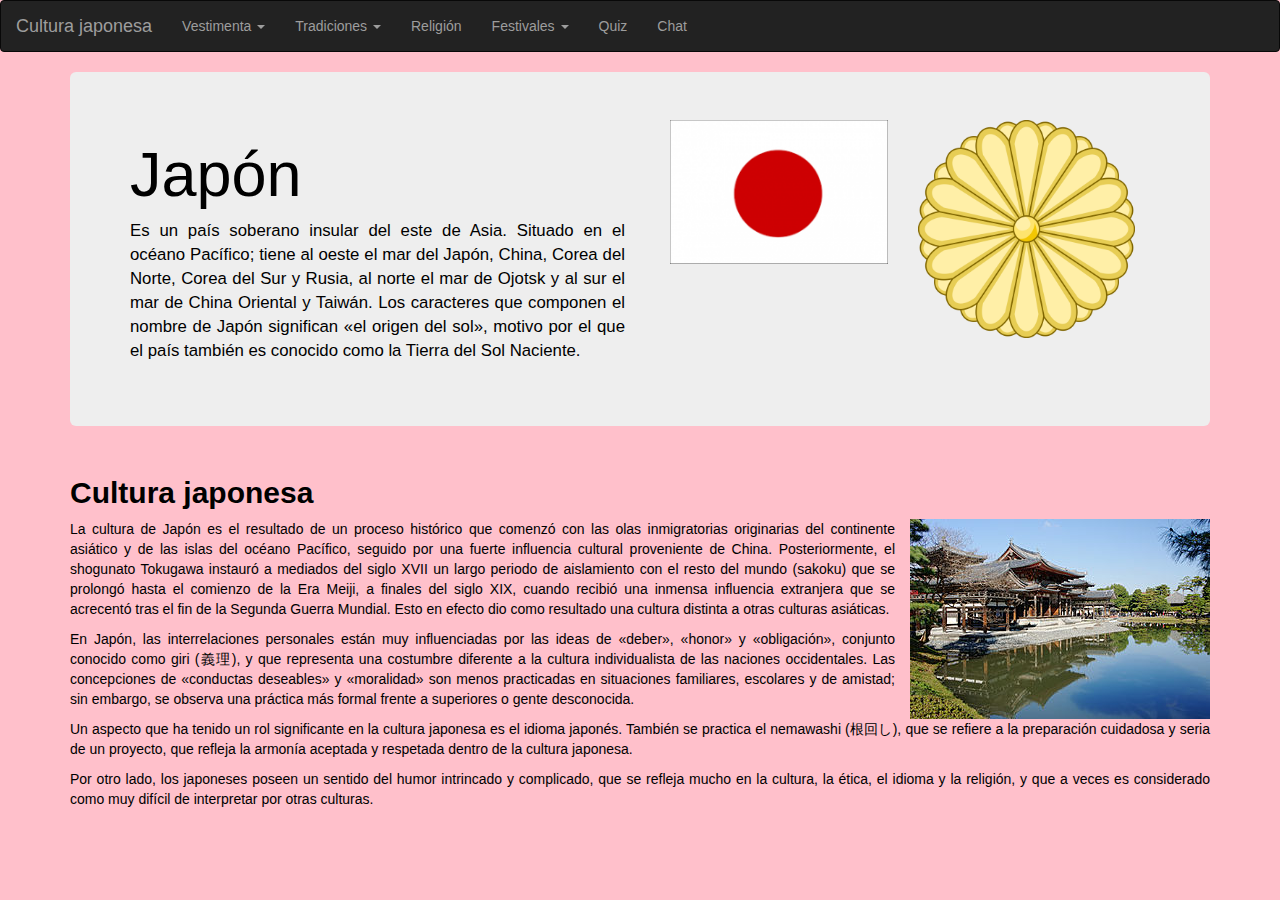
<file: index.html>
<!DOCTYPE html>
<html>
<head>
  <meta charset="utf-8">
  <meta name="viewport" content="width=device-width, initial-scale=1">
  <title>Cultura Japonesa</title>
  <link rel="icon" href="img/icono.png">
  <link rel="stylesheet" href="css/style1.css">
  <!-- Latest compiled and minified CSS -->
  <link rel="stylesheet" href="https://maxcdn.bootstrapcdn.com/bootstrap/3.3.7/css/bootstrap.min.css">

  <!-- jQuery library -->
  <script src="https://ajax.googleapis.com/ajax/libs/jquery/3.2.1/jquery.min.js"></script>

  <!-- Latest compiled JavaScript -->
  <script src="https://maxcdn.bootstrapcdn.com/bootstrap/3.3.7/js/bootstrap.min.js"></script>

</head>
<body id="cuerpo">
  <nav class="navbar navbar-inverse">
    <div class="container-fluid" id="color">
      <div class="navbar-header">
        <button type="button" class="navbar-toggle" data-toggle="collapse" data-target="#myNavbar">
          <span class="icon-bar"></span>
          <span class="icon-bar"></span>
          <span class="icon-bar"></span>
          <span class="icon-bar"></span>
          <span class="icon-bar"></span>
        </button>
        <a class="navbar-brand" href="index.html">Cultura japonesa</a>
      </div>
      <div class="collapse navbar-collapse" id="myNavbar">
        <ul class="nav navbar-nav" id="letras">
          <li class="dropdown">
            <a class="dropdown-toggle" data-toggle="dropdown" href="vestimentas.html">Vestimenta
              <span class="caret"></span>
            </a>
            <ul class="dropdown-menu">
              <li><a href="vestimentas.html#tradicional">Tradicional</a></li>
              <li><a href="vestimentas.html#moderna">Moderna</a></li>
              <li><a href="vestimentas.html#lolitas">"Lolitas"</a></li>
              <li><a href="vestimentas.html#cosplay">"Cosplay"</a></li>
            </ul>
          </li>
          <li class="dropdown">
            <a class="dropdown-toggle" data-toggle="dropdown" href="tradiciones.html">Tradiciones
              <span class="caret"></span>
            </a>
            <ul class="dropdown-menu">
              <li><a href="tradiciones.html#gastronomia">Gastronomía</a></li>
              <li><a href="tradiciones.html#arte">Arte</a></li>
              <li><a href="tradiciones.html#culturapopular">Cultura popular</a></li>
              <li><a href="tradiciones.html#deporte">Deporte</a></li>
              <li><a href="tradiciones.html#medios">Medios de comunicación</a></li>
            </ul>
          </li>
          <li><a href="religion.html">Religión</a></li>
          <li class="dropdown">
            <a class="dropdown-toggle" data-toggle="dropdown" href="festivales.html">Festivales
              <span class="caret"></span>
            </a>
            <ul class="dropdown-menu">
              <li><a href="festivales.html#seijin">"Seijin shiki"</a></li>
              <li><a href="festivales.html#hina">"Hinamatsuri"</a></li>
              <li><a href="festivales.html#hana">"Hanami"</a></li>
              <li><a href="festivales.html#tanabata">"Tanabata"</a></li>
              <li><a href="festivales.html#sichi">"Shichi-Go-San"</a></li>
              <li><a href="festivales.html#omino">"Ōmisoka"</a></li>
            </ul>
          </li>
          <li><a href="juego.html">Quiz</a></li>
          <li><a href="chat.html">Chat</a></li>
        </ul>
      </div>
    </div>
  </nav>
  <div class="container">
    <div class="jumbotron">
      <div class="row">
        <div class="col-sm-6">
          <h1>Japón</h1>
          <p id="texto">Es un país soberano insular del este de Asia. Situado en el océano Pacífico; tiene al oeste el mar del Japón, China, Corea del Norte, Corea del Sur y Rusia, al norte el mar de Ojotsk y al sur el mar de China Oriental y Taiwán. Los caracteres que componen el nombre de Japón significan «el origen del sol», motivo por el que el país también es conocido como la Tierra del Sol Naciente.</p>
        </div>
        <div class="col-sm-6 imagenes">
          <img class="img-responsive col-sm-3" src="img/Japon.png" alt="Japón" id="Japon"/>
          <img class="img-responsive col-sm-3" src="img/Sello.png" alt="Sello" id="Sello"/>
        </div>
      </div>
    </div>
  </div>
  <div class="container" id="Cultura">
    <h2 id="titulo">Cultura japonesa</h2>
    <img class="img-responsive" src="img/Jardin.jpg" alt="Jardin" id="Jardin" />
    <p>La cultura de Japón es el resultado de un proceso histórico que comenzó con las olas inmigratorias originarias del continente asiático y de las islas del océano Pacífico, seguido por una fuerte influencia cultural proveniente de China. Posteriormente, el shogunato Tokugawa instauró a mediados del siglo XVII un largo periodo de aislamiento con el resto del mundo (sakoku) que se prolongó hasta el comienzo de la Era Meiji, a finales del siglo XIX, cuando recibió una inmensa influencia extranjera que se acrecentó tras el fin de la Segunda Guerra Mundial. Esto en efecto dio como resultado una cultura distinta a otras culturas asiáticas.</p>
    <p>En Japón, las interrelaciones personales están muy influenciadas por las ideas de «deber», «honor» y «obligación», conjunto conocido como giri (義理), y que representa una costumbre diferente a la cultura individualista de las naciones occidentales. Las concepciones de «conductas deseables» y «moralidad» son menos practicadas en situaciones familiares, escolares y de amistad; sin embargo, se observa una práctica más formal frente a superiores o gente desconocida.</p>
    <p>Un aspecto que ha tenido un rol significante en la cultura japonesa es el idioma japonés. También se practica el nemawashi (根回し), que se refiere a la preparación cuidadosa y seria de un proyecto, que refleja la armonía aceptada y respetada dentro de la cultura japonesa.</p>
    <p>Por otro lado, los japoneses poseen un sentido del humor intrincado y complicado, que se refleja mucho en la cultura, la ética, el idioma y la religión, y que a veces es considerado como muy difícil de interpretar por otras culturas.</p>
  </div><br />
</body>
</html>
</file>
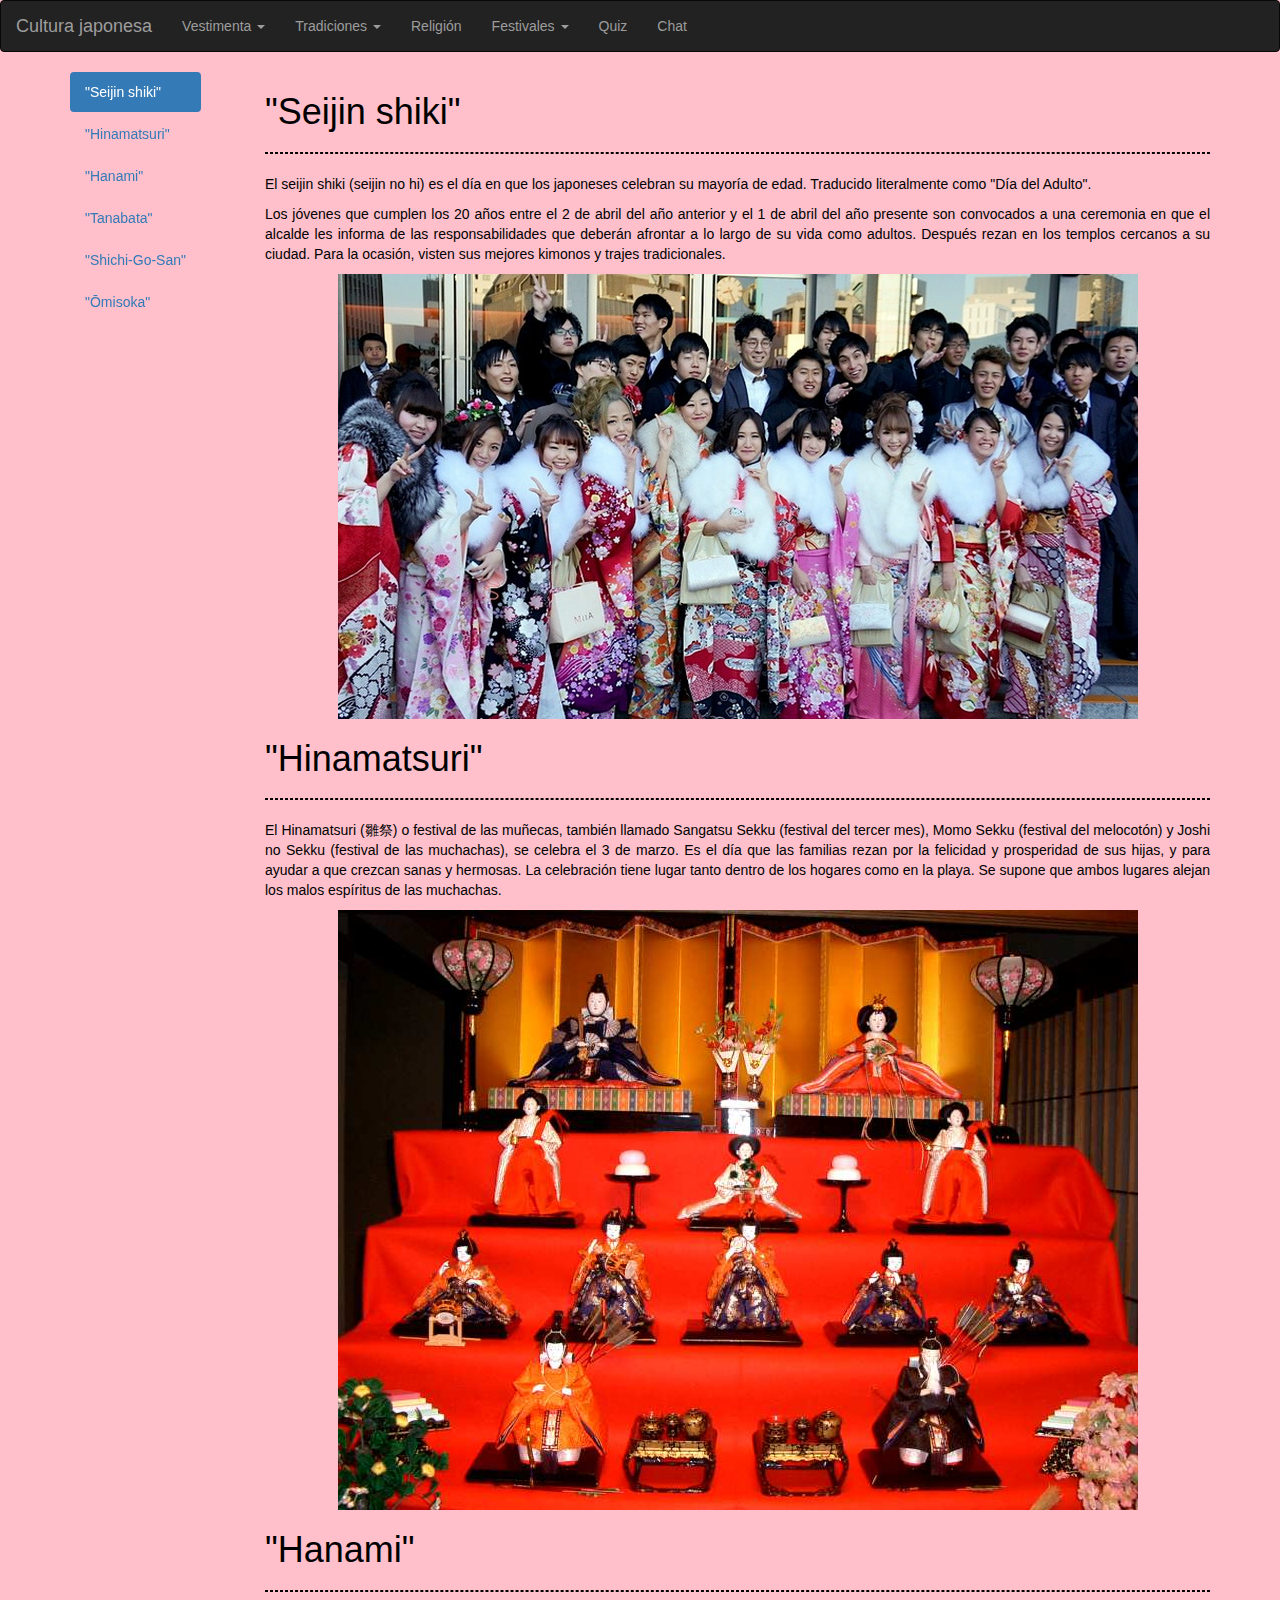
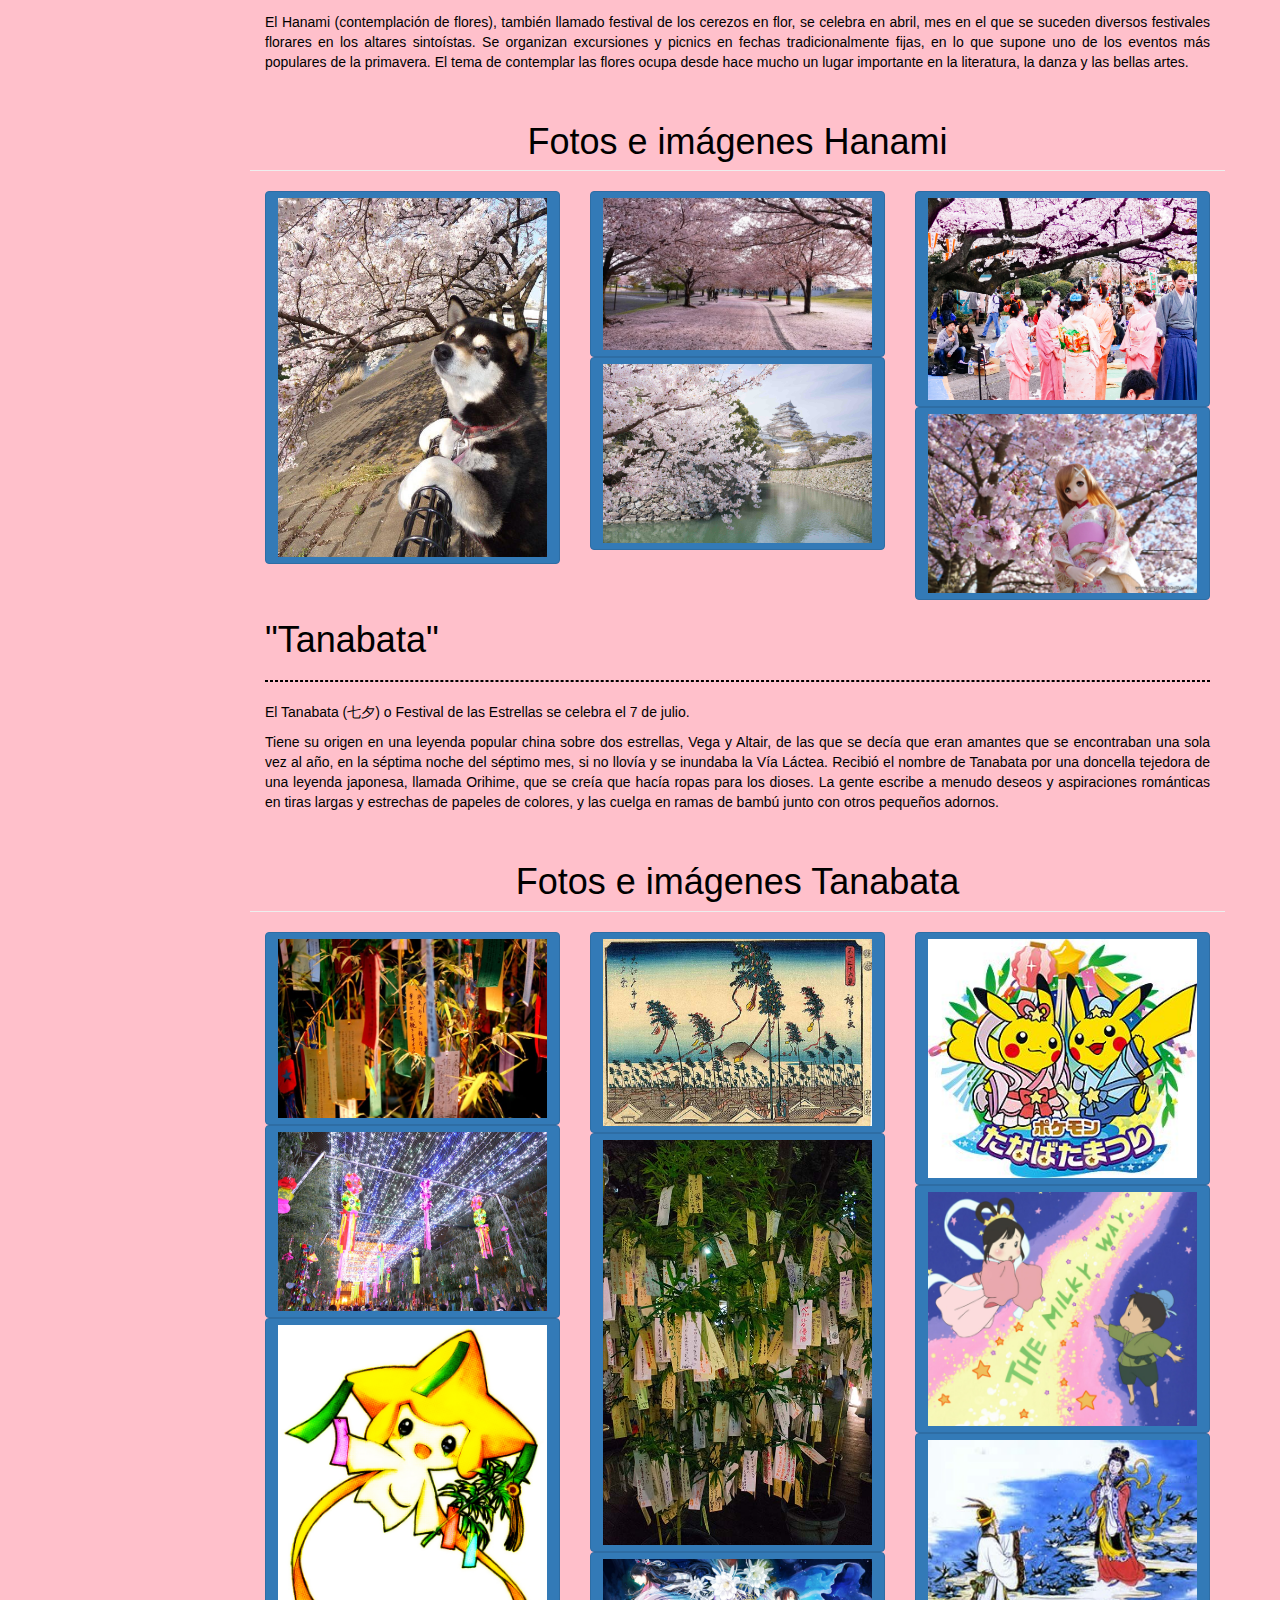
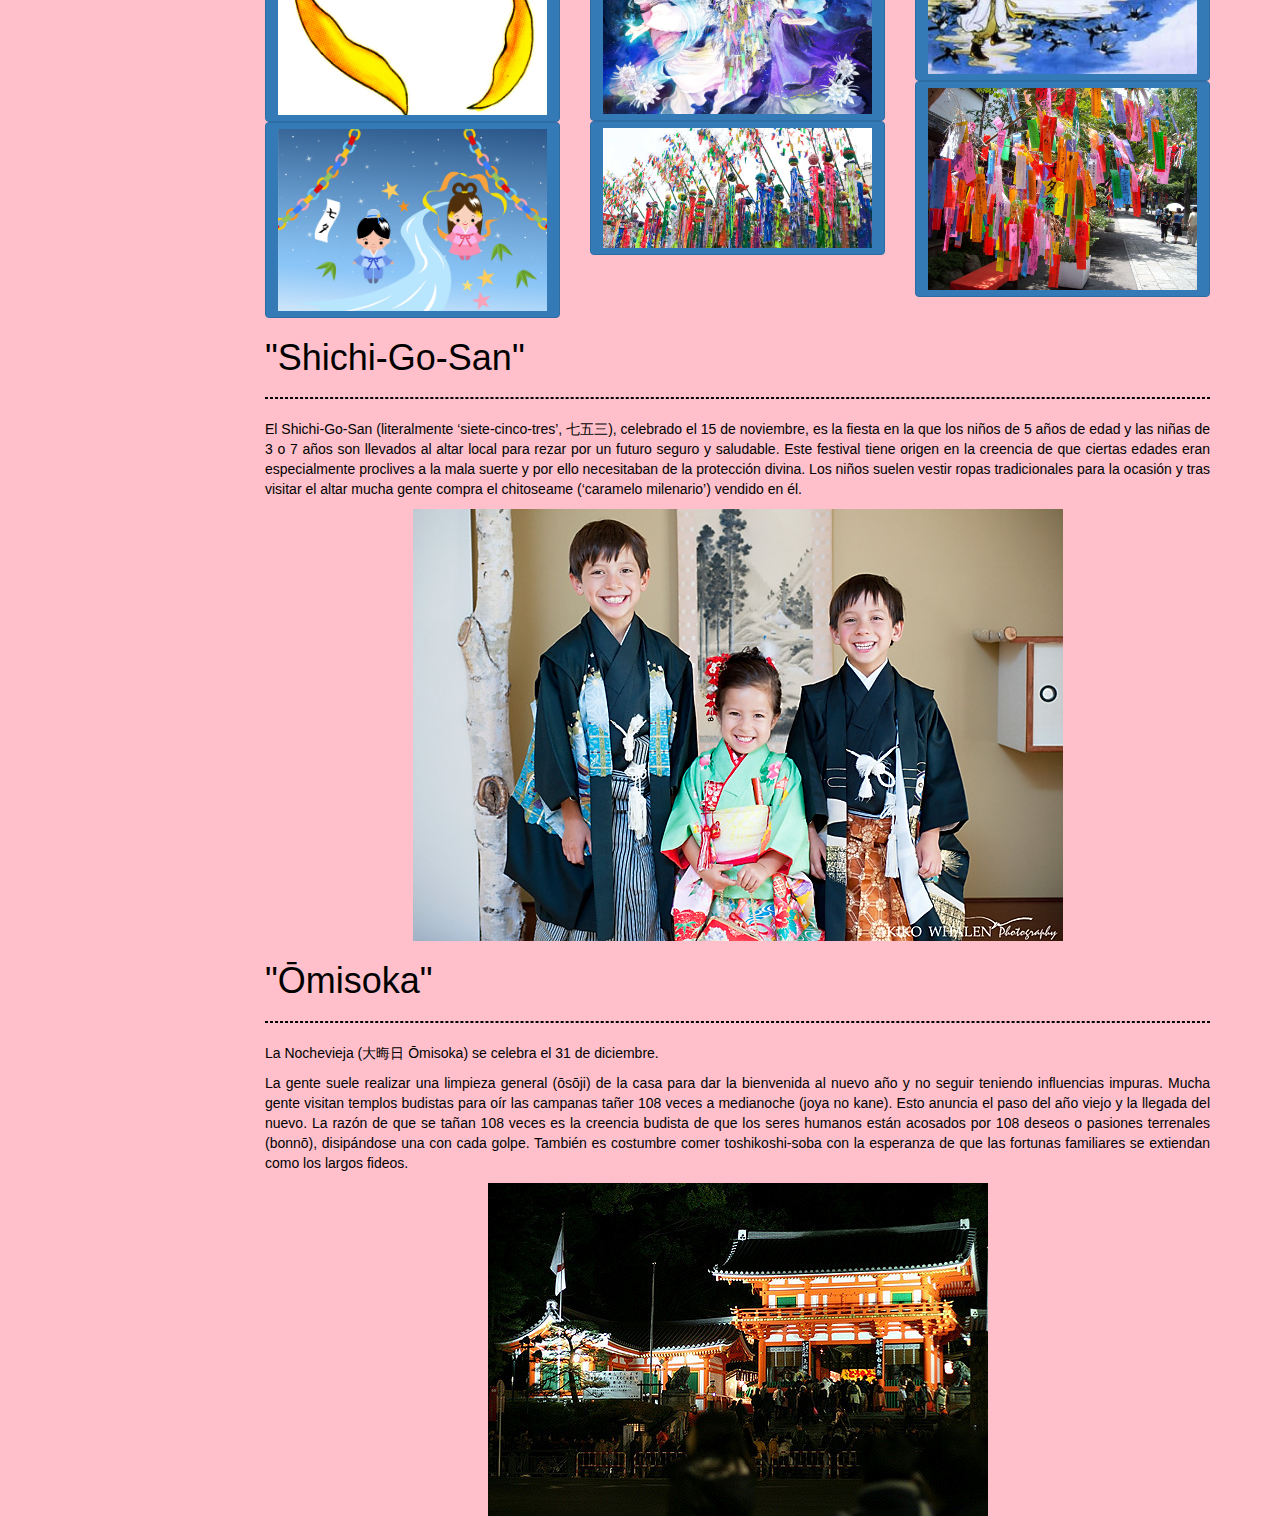
<file: festivales.html>
<!DOCTYPE html>
<html>
<head>
  <meta charset="utf-8">
  <meta name="viewport" content="width=device-width, initial-scale=1">
  <title>Festivales japoneses</title>
  <link rel="icon" href="img/icono.png">
  <link rel="stylesheet" href="css/style5.css">
  <!-- Latest compiled and minified CSS -->
  <link rel="stylesheet" href="https://maxcdn.bootstrapcdn.com/bootstrap/3.3.7/css/bootstrap.min.css">

  <!-- jQuery library -->
  <script src="https://ajax.googleapis.com/ajax/libs/jquery/3.2.1/jquery.min.js"></script>

  <!-- Latest compiled JavaScript -->
  <script src="https://maxcdn.bootstrapcdn.com/bootstrap/3.3.7/js/bootstrap.min.js"></script>
</head>
<body data-spy="scroll" data-target="#myScrollspy" data-offset="50" id="cuerpo">
  <nav class="navbar navbar-inverse">
    <div class="container-fluid" id="color">
      <div class="navbar-header">
        <button type="button" class="navbar-toggle" data-toggle="collapse" data-target="#myNavbar">
          <span class="icon-bar"></span>
          <span class="icon-bar"></span>
          <span class="icon-bar"></span>
          <span class="icon-bar"></span>
          <span class="icon-bar"></span>
        </button>
        <a class="navbar-brand" href="index.html">Cultura japonesa</a>
      </div>
      <div class="collapse navbar-collapse" id="myNavbar">
        <ul class="nav navbar-nav" id="letras">
          <li class="dropdown">
            <a class="dropdown-toggle" data-toggle="dropdown" href="vestimentas.html">Vestimenta
              <span class="caret"></span>
            </a>
            <ul class="dropdown-menu">
              <li><a href="vestimentas.html#tradicional">Tradicional</a></li>
              <li><a href="vestimentas.html#moderna">Moderna</a></li>
              <li><a href="vestimentas.html#lolitas">"Lolitas"</a></li>
              <li><a href="vestimentas.html#cosplay">"Cosplay"</a></li>
            </ul>
          </li>
          <li class="dropdown">
            <a class="dropdown-toggle" data-toggle="dropdown" href="tradiciones.html">Tradiciones
              <span class="caret"></span>
            </a>
            <ul class="dropdown-menu">
              <li><a href="tradiciones.html#gastronomia">Gastronomía</a></li>
              <li><a href="tradiciones.html#arte">Arte</a></li>
              <li><a href="tradiciones.html#culturapopular">Cultura popular</a></li>
              <li><a href="tradiciones.html#deporte">Deporte</a></li>
              <li><a href="tradiciones.html#medios">Medios de comunicación</a></li>
            </ul>
          </li>
          <li><a href="religion.html">Religión</a></li>
          <li class="dropdown">
            <a class="dropdown-toggle" data-toggle="dropdown" href="festivales.html">Festivales
              <span class="caret"></span>
            </a>
            <ul class="dropdown-menu">
              <li><a href="festivales.html#seijin">"Seijin shiki"</a></li>
              <li><a href="festivales.html#hina">"Hinamatsuri"</a></li>
              <li><a href="festivales.html#hana">"Hanami"</a></li>
              <li><a href="festivales.html#tanabata">"Tanabata"</a></li>
              <li><a href="festivales.html#sichi">"Shichi-Go-San"</a></li>
              <li><a href="festivales.html#omino">"Ōmisoka"</a></li>
            </ul>
          </li>
          <li><a href="juego.html">Quiz</a></li>
          <li><a href="chat.html">Chat</a></li>
        </ul>
      </div>
    </div>
  </nav>
  <div class="container">
    <div class="row">
      <div class="col-sm-2 hidden-sm hidden-xs">
        <nav id="myScrollspy">
          <ul class="nav nav-pills nav-stacked">
            <li class="active"><a href="#seijin">"Seijin shiki"</a></li>
            <li><a href="#hina">"Hinamatsuri"</a></li>
            <li><a href="#hana">"Hanami"</a></li>
            <li><a href="#tanabata">"Tanabata"</a></li>
            <li><a href="#sichi">"Shichi-Go-San"</a></li>
            <li><a href="#omino">"Ōmisoka"</a></li>
          </ul>
        </nav>
      </div>
      <div class="col-sm-10">
        <div id="seijin">
          <h1>"Seijin shiki"</h1>
          <hr class="hr-class" />
          <p>El seijin shiki (seijin no hi) es el día en que los japoneses celebran su mayoría de edad. Traducido literalmente como "Día del Adulto".</p>
          <p>Los jóvenes que cumplen los 20 años entre el 2 de abril del año anterior y el 1 de abril del año presente son convocados a una ceremonia en que el alcalde les informa de las responsabilidades que deberán afrontar a lo largo de su vida como adultos. Después rezan en los templos cercanos a su ciudad. Para la ocasión, visten sus mejores kimonos y trajes tradicionales.</p>
          <img class="img-responsive" src="img/sheijin.jpg" alt="Sheijin" id="Sheijin">
        </div>
        <div id="hina">
          <h1>"Hinamatsuri"</h1>
          <hr class="hr-class" />
          <p>El Hinamatsuri (雛祭) o festival de las muñecas, también llamado Sangatsu Sekku (festival del tercer mes), Momo Sekku (festival del melocotón) y Joshi no Sekku (festival de las muchachas), se celebra el 3 de marzo. Es el día que las familias rezan por la felicidad y prosperidad de sus hijas, y para ayudar a que crezcan sanas y hermosas. La celebración tiene lugar tanto dentro de los hogares como en la playa. Se supone que ambos lugares alejan los malos espíritus de las muchachas.</p>
          <img class="img-responsive" src="img/hina.jpg" alt="Hinamatsuri" id="Hinamatsuri">
        </div>
        <div id="hana">
          <h1>"Hanami"</h1>
          <hr class="hr-class" />
          <p>El Hanami (contemplación de flores), también llamado festival de los cerezos en flor, se celebra en abril, mes en el que se suceden diversos festivales florares en los altares sintoístas. Se organizan excursiones y picnics en fechas tradicionalmente fijas, en lo que supone uno de los eventos más populares de la primavera. El tema de contemplar las flores ocupa desde hace mucho un lugar importante en la literatura, la danza y las bellas artes.</p>
          <div class="hanami">
            <div class="row">
              <div>
                <h1 class="page-header">Fotos e imágenes Hanami</h1>
                <div class="col-sm-4">
                  <!-- Button to Open the Modal -->
                  <button type="button" class="btn btn-primary" data-toggle="modal" data-target="#myModal">  <!--  Imagen pequeña   -->
                    <img class="peque img-responsive" src="img/Hanami1.jpg" alt="Hanami"> <!-- poner imagen pequeña  -->
                  </button>
                  <!-- The Modal -->
                  <div class="modal fade" id="myModal">
                    <div class="modal-dialog modal-lg">
                      <div class="modal-content">
                        <!-- Modal Header -->
                        <div class="modal-header">
                          <h4 class="modal-title">Shiba cerca de un Sakura</h4>
                        </div>
                        <!-- Modal body -->
                        <div class="modal-body">
                          <img  src="img/Hanami1.jpg" alt="Hanami" class="img-responsive center-block"> <!-- Poner imagen grande  -->
                        </div>
                        <!-- Modal footer -->
                        <div class="modal-footer">
                          <button type="button" class="btn btn-secondary" data-dismiss="modal">Cerrar</button>
                        </div>
                      </div>
                    </div>
                  </div>
                </div>
                <div class="col-sm-4">
                  <!-- Button to Open the Modal -->
                  <button type="button" class="btn btn-primary" data-toggle="modal" data-target="#myModal1">  <!--  Imagen pequeña   -->
                    <img class="peque img-responsive" src="img/Hanami2.jpg" alt="Hanami"> <!-- poner imagen pequeña  -->
                  </button>
                  <!-- The Modal -->
                  <div class="modal fade" id="myModal1">
                    <div class="modal-dialog modal-lg">
                      <div class="modal-content">
                        <!-- Modal Header -->
                        <div class="modal-header">
                          <h4 class="modal-title">Paseo lleno de flores de Sakura</h4>
                        </div>
                        <!-- Modal body -->
                        <div class="modal-body">
                          <img  src="img/Hanami2.jpg" alt="Hanami" class="img-responsive center-block"> <!-- Poner imagen grande  -->
                        </div>
                        <!-- Modal footer -->
                        <div class="modal-footer">
                          <button type="button" class="btn btn-secondary" data-dismiss="modal">Cerrar</button>
                        </div>
                      </div>
                    </div>
                  </div><br />
                  <!-- Button to Open the Modal -->
                  <button type="button" class="btn btn-primary" data-toggle="modal" data-target="#myModal2">  <!--  Imagen pequeña   -->
                    <img class="peque img-responsive" src="img/Hanami3.jpg" alt="Hanami"> <!-- poner imagen pequeña  -->
                  </button>
                  <!-- The Modal -->
                  <div class="modal fade" id="myModal2">
                    <div class="modal-dialog modal-lg">
                      <div class="modal-content">
                        <!-- Modal Header -->
                        <div class="modal-header">
                          <h4 class="modal-title">Vista de flores de Sakura y un castillo de corte japonés</h4>
                        </div>
                        <!-- Modal body -->
                        <div class="modal-body">
                          <img  src="img/Hanami3.jpg" alt="Hanami" class="img-responsive center-block"> <!-- Poner imagen grande  -->
                        </div>
                        <!-- Modal footer -->
                        <div class="modal-footer">
                          <button type="button" class="btn btn-secondary" data-dismiss="modal">Cerrar</button>
                        </div>
                      </div>
                    </div>
                  </div>
                </div>
                <div class="col-sm-4">
                  <!-- Button to Open the Modal -->
                  <button type="button" class="btn btn-primary" data-toggle="modal" data-target="#myModal3">  <!--  Imagen pequeña   -->
                    <img class="peque img-responsive" src="img/Hanami4.jpg" alt="Hanami"> <!-- poner imagen pequeña  -->
                  </button>
                  <!-- The Modal -->
                  <div class="modal fade" id="myModal3">
                    <div class="modal-dialog modal-lg">
                      <div class="modal-content">
                        <!-- Modal Header -->
                        <div class="modal-header">
                          <h4 class="modal-title">Quedad bajo los árboles de Sakura</h4>
                        </div>
                        <!-- Modal body -->
                        <div class="modal-body">
                          <img  src="img/Hanami4.jpg" alt="Hanami" class="img-responsive center-block"> <!-- Poner imagen grande  -->
                        </div>
                        <!-- Modal footer -->
                        <div class="modal-footer">
                          <button type="button" class="btn btn-secondary" data-dismiss="modal">Cerrar</button>
                        </div>
                      </div>
                    </div>
                  </div><br />
                  <!-- Button to Open the Modal -->
                  <button type="button" class="btn btn-primary" data-toggle="modal" data-target="#myModal4">  <!--  Imagen pequeña   -->
                    <img class="peque img-responsive" src="img/Hanami5.jpg" alt="Hanami"> <!-- poner imagen pequeña  -->
                  </button>
                  <!-- The Modal -->
                  <div class="modal fade" id="myModal4">
                    <div class="modal-dialog modal-lg">
                      <div class="modal-content">
                        <!-- Modal Header -->
                        <div class="modal-header">
                          <h4 class="modal-title">Foto de muñeca japonesa bajo un Sakura</h4>
                        </div>
                        <!-- Modal body -->
                        <div class="modal-body">
                          <img  src="img/Hanami5.jpg" alt="Hanami" class="img-responsive center-block"> <!-- Poner imagen grande  -->
                        </div>
                        <!-- Modal footer -->
                        <div class="modal-footer">
                          <button type="button" class="btn btn-secondary" data-dismiss="modal">Close</button>
                        </div>
                      </div>
                    </div>
                  </div>
                </div>
              </div>
            </div>
          </div>
        </div>
        <div id="tanabata">
          <h1>"Tanabata"</h1>
          <hr class="hr-class" />
          <p>El Tanabata (七夕) o Festival de las Estrellas se celebra el 7 de julio.</p>
          <p>Tiene su origen en una leyenda popular china sobre dos estrellas, Vega y Altair, de las que se decía que eran amantes que se encontraban una sola vez al año, en la séptima noche del séptimo mes, si no llovía y se inundaba la Vía Láctea. Recibió el nombre de Tanabata por una doncella tejedora de una leyenda japonesa, llamada Orihime, que se creía que hacía ropas para los dioses. La gente escribe a menudo deseos y aspiraciones románticas en tiras largas y estrechas de papeles de colores, y las cuelga en ramas de bambú junto con otros pequeños adornos.</p>
          <div class="gallery">
            <div class="row">
              <div>
                <h1 class="page-header">Fotos e imágenes Tanabata</h1>
                <div class="col-sm-4">
                  <!-- Button to Open the Modal -->
                  <button type="button" class="btn btn-primary" data-toggle="modal" data-target="#myModal5">  <!--  Imagen pequeña   -->
                    <img class="peque img-responsive" src="img/tanabata1.jpg" alt="Tanabata"> <!-- poner imagen pequeña  -->
                  </button>
                  <!-- The Modal -->
                  <div class="modal fade" id="myModal5">
                    <div class="modal-dialog modal-lg">
                      <div class="modal-content">
                        <!-- Modal Header -->
                        <div class="modal-header">
                          <h4 class="modal-title">Deseos y adornos colgados en ramas de bambú</h4>
                        </div>
                        <!-- Modal body -->
                        <div class="modal-body">
                          <img  src="img/tanabata1.jpg" alt="Tanabata" class="img-responsive center-block"> <!-- Poner imagen grande  -->
                        </div>
                        <!-- Modal footer -->
                        <div class="modal-footer">
                          <button type="button" class="btn btn-secondary" data-dismiss="modal">Cerrar</button>
                        </div>
                      </div>
                    </div>
                  </div>
                  <!-- Button to Open the Modal -->
                  <button type="button" class="btn btn-primary" data-toggle="modal" data-target="#myModal6">  <!--  Imagen pequeña   -->
                    <img class="peque img-responsive" src="img/tanabata2.jpg" alt="Tanabata"> <!-- poner imagen pequeña  -->
                  </button>
                  <!-- The Modal -->
                  <div class="modal fade" id="myModal6">
                    <div class="modal-dialog modal-lg">
                      <div class="modal-content">
                        <!-- Modal Header -->
                        <div class="modal-header">
                          <h4 class="modal-title">Decoración del "Tanabata Day"</h4>
                        </div>
                        <!-- Modal body -->
                        <div class="modal-body">
                          <img  src="img/tanabata2.jpg" alt="Tanabata" class="img-responsive center-block"> <!-- Poner imagen grande  -->
                        </div>
                        <!-- Modal footer -->
                        <div class="modal-footer">
                          <button type="button" class="btn btn-secondary" data-dismiss="modal">Cerrar</button>
                        </div>
                      </div>
                    </div>
                  </div>
                  <!-- Button to Open the Modal -->
                  <button type="button" class="btn btn-primary" data-toggle="modal" data-target="#myModal7">  <!--  Imagen pequeña   -->
                    <img class="peque img-responsive" src="img/tanabata3.jpg" alt="Tanabata"> <!-- poner imagen pequeña  -->
                  </button>
                  <!-- The Modal -->
                  <div class="modal fade" id="myModal7">
                    <div class="modal-dialog modal-lg">
                      <div class="modal-content">
                        <!-- Modal Header -->
                        <div class="modal-header">
                          <h4 class="modal-title">Jirachi, Pokémon basado en el "Tanabata Day"</h4>
                        </div>
                        <!-- Modal body -->
                        <div class="modal-body">
                          <img  src="img/tanabata3.jpg" alt="Tanabata" class="img-responsive center-block"> <!-- Poner imagen grande  -->
                        </div>
                        <!-- Modal footer -->
                        <div class="modal-footer">
                          <button type="button" class="btn btn-secondary" data-dismiss="modal">Cerrar</button>
                        </div>
                      </div>
                    </div>
                  </div>
                  <!-- Button to Open the Modal -->
                  <button type="button" class="btn btn-primary" data-toggle="modal" data-target="#myModal8">  <!--  Imagen pequeña   -->
                    <img class="peque img-responsive" src="img/tanabata4.jpg" alt="Tanabata"> <!-- poner imagen pequeña  -->
                  </button>
                  <!-- The Modal -->
                  <div class="modal fade" id="myModal8">
                    <div class="modal-dialog modal-lg">
                      <div class="modal-content">
                        <!-- Modal Header -->
                        <div class="modal-header">
                          <h4 class="modal-title">Representación infantil de Vega y Altair</h4>
                        </div>
                        <!-- Modal body -->
                        <div class="modal-body">
                          <img  src="img/tanabata4.jpg" alt="Tanabata" class="img-responsive center-block"> <!-- Poner imagen grande  -->
                        </div>
                        <!-- Modal footer -->
                        <div class="modal-footer">
                          <button type="button" class="btn btn-secondary" data-dismiss="modal">Cerrar</button>
                        </div>
                      </div>
                    </div>
                  </div>
                </div>
                <div class="col-sm-4">
                  <!-- Button to Open the Modal -->
                  <button type="button" class="btn btn-primary" data-toggle="modal" data-target="#myModal9">  <!--  Imagen pequeña   -->
                    <img class="peque img-responsive" src="img/tanabata5.jpg" alt="Tanabata"> <!-- poner imagen pequeña  -->
                  </button>
                  <!-- The Modal -->
                  <div class="modal fade" id="myModal9">
                    <div class="modal-dialog modal-lg">
                      <div class="modal-content">
                        <!-- Modal Header -->
                        <div class="modal-header">
                          <h4 class="modal-title">Representación artística del "Tanabata Day"</h4>
                        </div>
                        <!-- Modal body -->
                        <div class="modal-body">
                          <img  src="img/tanabata5.jpg" alt="Tanabata" class="img-responsive center-block"> <!-- Poner imagen grande  -->
                        </div>
                        <!-- Modal footer -->
                        <div class="modal-footer">
                          <button type="button" class="btn btn-secondary" data-dismiss="modal">Cerrar</button>
                        </div>
                      </div>
                    </div>
                  </div>
                  <!-- Button to Open the Modal -->
                  <button type="button" class="btn btn-primary" data-toggle="modal" data-target="#myModal10">  <!--  Imagen pequeña   -->
                    <img class="peque img-responsive" src="img/tanabata6.jpg" alt="Tanabata"> <!-- poner imagen pequeña  -->
                  </button>
                  <!-- The Modal -->
                  <div class="modal fade" id="myModal10">
                    <div class="modal-dialog modal-lg">
                      <div class="modal-content">
                        <!-- Modal Header -->
                        <div class="modal-header">
                          <h4 class="modal-title">Deseos y adornos colgados en las ramas de bambú</h4>
                        </div>
                        <!-- Modal body -->
                        <div class="modal-body">
                          <img  src="img/tanabata6.jpg" alt="Tanabata" class="img-responsive center-block"> <!-- Poner imagen grande  -->
                        </div>
                        <!-- Modal footer -->
                        <div class="modal-footer">
                          <button type="button" class="btn btn-secondary" data-dismiss="modal">Cerrar</button>
                        </div>
                      </div>
                    </div>
                  </div>
                  <!-- Button to Open the Modal -->
                  <button type="button" class="btn btn-primary" data-toggle="modal" data-target="#myModal11">  <!--  Imagen pequeña   -->
                    <img class="peque img-responsive" src="img/tanabata7.jpg" alt="Tanabata"> <!-- poner imagen pequeña  -->
                  </button>
                  <!-- The Modal -->
                  <div class="modal fade" id="myModal11">
                    <div class="modal-dialog modal-lg">
                      <div class="modal-content">
                        <!-- Modal Header -->
                        <div class="modal-header">
                          <h4 class="modal-title">Representación de Vega y Altair</h4>
                        </div>
                        <!-- Modal body -->
                        <div class="modal-body">
                          <img  src="img/tanabata7.jpg" alt="Tanabata" class="img-responsive center-block"> <!-- Poner imagen grande  -->
                        </div>
                        <!-- Modal footer -->
                        <div class="modal-footer">
                          <button type="button" class="btn btn-secondary" data-dismiss="modal">Cerrar</button>
                        </div>
                      </div>
                    </div>
                  </div>
                  <!-- Button to Open the Modal -->
                  <button type="button" class="btn btn-primary" data-toggle="modal" data-target="#myModal12">  <!--  Imagen pequeña   -->
                    <img class="peque img-responsive" src="img/tanabata8.jpg" alt="Tanabata"> <!-- poner imagen pequeña  -->
                  </button>
                  <!-- The Modal -->
                  <div class="modal fade" id="myModal12">
                    <div class="modal-dialog modal-lg">
                      <div class="modal-content">
                        <!-- Modal Header -->
                        <div class="modal-header">
                          <h4 class="modal-title">Decoración del "Tanabata Day"</h4>
                        </div>
                        <!-- Modal body -->
                        <div class="modal-body">
                          <img  src="img/tanabata8.jpg" alt="Tanabata" class="img-responsive center-block"> <!-- Poner imagen grande  -->
                        </div>
                        <!-- Modal footer -->
                        <div class="modal-footer">
                          <button type="button" class="btn btn-secondary" data-dismiss="modal">Cerrar</button>
                        </div>
                      </div>
                    </div>
                  </div>
                </div>
                <div class="col-sm-4">
                  <!-- Button to Open the Modal -->
                  <button type="button" class="btn btn-primary" data-toggle="modal" data-target="#myModal13">  <!--  Imagen pequeña   -->
                    <img class="peque img-responsive" src="img/tanabata9.jpg" alt="Tanabata"> <!-- poner imagen pequeña  -->
                  </button>
                  <!-- The Modal -->
                  <div class="modal fade" id="myModal13">
                    <div class="modal-dialog modal-lg">
                      <div class="modal-content">
                        <!-- Modal Header -->
                        <div class="modal-header">
                          <h4 class="modal-title">Evento Pokémon con motivos del "Tanabata Day"</h4>
                        </div>
                        <!-- Modal body -->
                        <div class="modal-body">
                          <img  src="img/tanabata9.jpg" alt="Tanabata" class="img-responsive center-block"> <!-- Poner imagen grande  -->
                        </div>
                        <!-- Modal footer -->
                        <div class="modal-footer">
                          <button type="button" class="btn btn-secondary" data-dismiss="modal">Cerrar</button>
                        </div>
                      </div>
                    </div>
                  </div>
                  <!-- Button to Open the Modal -->
                  <button type="button" class="btn btn-primary" data-toggle="modal" data-target="#myModal14">  <!--  Imagen pequeña   -->
                    <img class="peque img-responsive" src="img/tanabata10.jpg" alt="Tanabata"> <!-- poner imagen pequeña  -->
                  </button>
                  <!-- The Modal -->
                  <div class="modal fade" id="myModal14">
                    <div class="modal-dialog modal-lg">
                      <div class="modal-content">
                        <!-- Modal Header -->
                        <div class="modal-header">
                          <h4 class="modal-title">Representación anime de Vega y Altair, junto a la Vía Láctea</h4>
                        </div>
                        <!-- Modal body -->
                        <div class="modal-body">
                          <img  src="img/tanabata10.jpg" alt="Tanabata" class="img-responsive center-block"> <!-- Poner imagen grande  -->
                        </div>
                        <!-- Modal footer -->
                        <div class="modal-footer">
                          <button type="button" class="btn btn-secondary" data-dismiss="modal">Cerrar</button>
                        </div>
                      </div>
                    </div>
                  </div>
                  <!-- Button to Open the Modal -->
                  <button type="button" class="btn btn-primary" data-toggle="modal" data-target="#myModal15">  <!--  Imagen pequeña   -->
                    <img class="peque img-responsive" src="img/tanabata11.jpg" alt="Tanabata"> <!-- poner imagen pequeña  -->
                  </button>
                  <!-- The Modal -->
                  <div class="modal fade" id="myModal15">
                    <div class="modal-dialog modal-lg">
                      <div class="modal-content">
                        <!-- Modal Header -->
                        <div class="modal-header">
                          <h4 class="modal-title">Representación artística de Vega y Altair</h4>
                        </div>
                        <!-- Modal body -->
                        <div class="modal-body">
                          <img  src="img/tanabata11.jpg" alt="Tanabata" class="img-responsive center-block"> <!-- Poner imagen grande  -->
                        </div>
                        <!-- Modal footer -->
                        <div class="modal-footer">
                          <button type="button" class="btn btn-secondary" data-dismiss="modal">Cerrar</button>
                        </div>
                      </div>
                    </div>
                  </div>
                  <!-- Button to Open the Modal -->
                  <button type="button" class="btn btn-primary" data-toggle="modal" data-target="#myModal16">  <!--  Imagen pequeña   -->
                    <img class="peque img-responsive" src="img/tanabata12.jpg" alt="Tanabata"> <!-- poner imagen pequeña  -->
                  </button>
                  <!-- The Modal -->
                  <div class="modal fade" id="myModal16">
                    <div class="modal-dialog modal-lg">
                      <div class="modal-content">
                        <!-- Modal Header -->
                        <div class="modal-header">
                          <h4 class="modal-title">Bambú lleno de deseos y decoración</h4>
                        </div>
                        <!-- Modal body -->
                        <div class="modal-body">
                          <img  src="img/tanabata12.jpg" alt="Tanabata" class="img-responsive center-block"> <!-- Poner imagen grande  -->
                        </div>
                        <!-- Modal footer -->
                        <div class="modal-footer">
                          <button type="button" class="btn btn-secondary" data-dismiss="modal">Cerrar</button>
                        </div>
                      </div>
                    </div>
                  </div>
                </div>
              </div>
            </div>
          </div>
        </div>
        <div id="sichi">
          <h1>"Shichi-Go-San"</h1>
          <hr class="hr-class" />
          <p>El Shichi-Go-San (literalmente ‘siete-cinco-tres’, 七五三), celebrado el 15 de noviembre, es la fiesta en la que los niños de 5 años de edad y las niñas de 3 o 7 años son llevados al altar local para rezar por un futuro seguro y saludable. Este festival tiene origen en la creencia de que ciertas edades eran especialmente proclives a la mala suerte y por ello necesitaban de la protección divina. Los niños suelen vestir ropas tradicionales para la ocasión y tras visitar el altar mucha gente compra el chitoseame (‘caramelo milenario’) vendido en él.</p>
          <img class="img-responsive" src="img/sichi.jpg" alt="Sichi" id="Sichi">
        </div>
        <div id="omino">
          <h1>"Ōmisoka"</h1>
          <hr class="hr-class" />
          <p>La Nochevieja (大晦日 Ōmisoka) se celebra el 31 de diciembre.</p>
          <p>La gente suele realizar una limpieza general (ōsōji) de la casa para dar la bienvenida al nuevo año y no seguir teniendo influencias impuras. Mucha gente visitan templos budistas para oír las campanas tañer 108 veces a medianoche (joya no kane). Esto anuncia el paso del año viejo y la llegada del nuevo. La razón de que se tañan 108 veces es la creencia budista de que los seres humanos están acosados por 108 deseos o pasiones terrenales (bonnō), disipándose una con cada golpe. También es costumbre comer toshikoshi-soba con la esperanza de que las fortunas familiares se extiendan como los largos fideos.</p>
          <img class="img-responsive" src="img/omisoka.jpg" alt="Omisoka" id="Omisoka">
        </div><br/>
      </div>
    </div>
  </div>
</body>
</html>
</file>
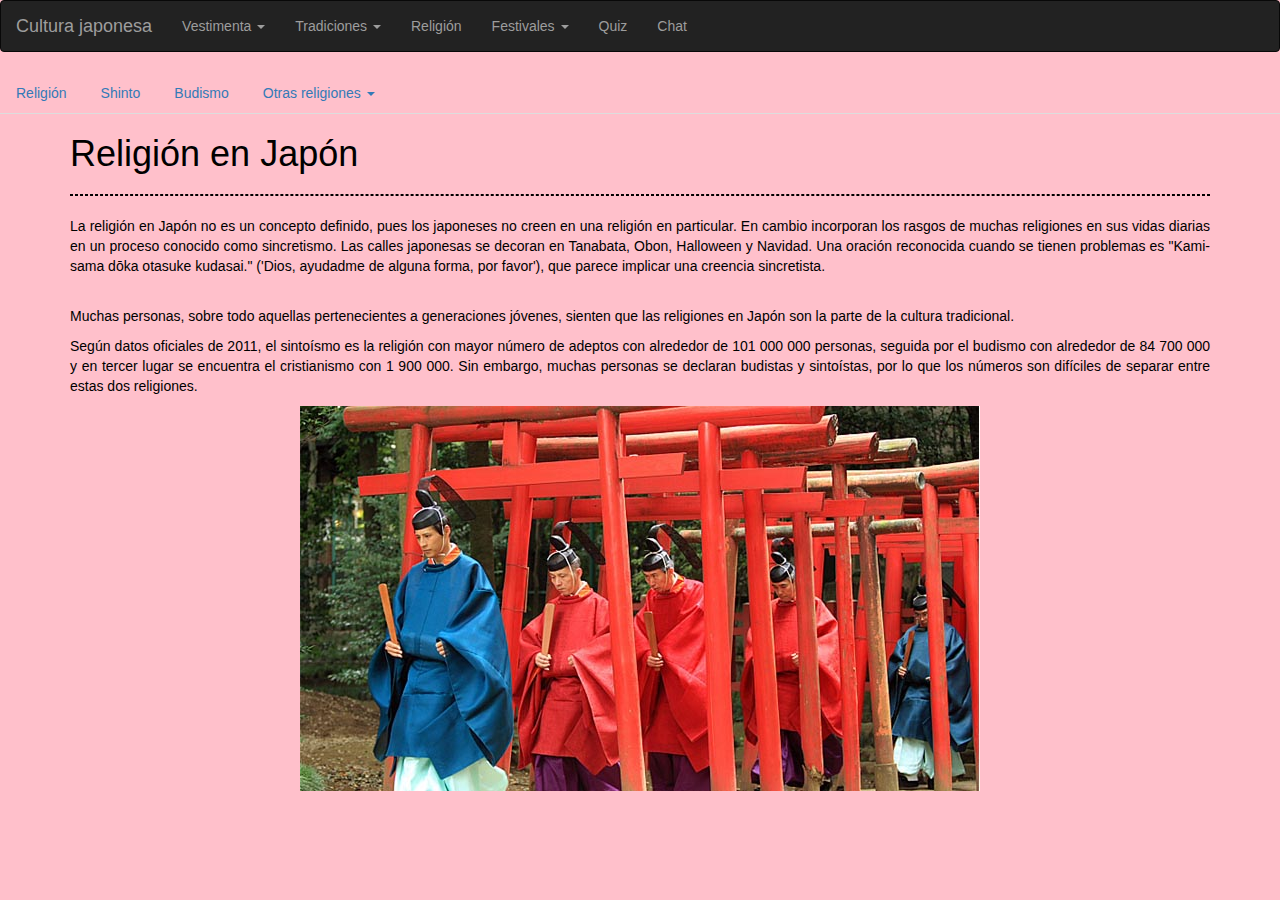
<file: religion.html>
<!DOCTYPE html>
<html>
<head>
  <meta charset="utf-8">
  <meta name="viewport" content="width=device-width, initial-scale=1">
  <title>Religiones en Japón</title>
  <link rel="icon" href="img/icono.png">
  <link rel="stylesheet" href="css/style2.css">
  <!-- Latest compiled and minified CSS -->
  <link rel="stylesheet" href="https://maxcdn.bootstrapcdn.com/bootstrap/3.3.7/css/bootstrap.min.css">

  <!-- jQuery library -->
  <script src="https://ajax.googleapis.com/ajax/libs/jquery/3.2.1/jquery.min.js"></script>

  <!-- Latest compiled JavaScript -->
  <script src="https://maxcdn.bootstrapcdn.com/bootstrap/3.3.7/js/bootstrap.min.js"></script>
</head>
<body id="cuerpo">
  <nav class="navbar navbar-inverse">
    <div class="container-fluid" id="color">
      <div class="navbar-header">
        <button type="button" class="navbar-toggle" data-toggle="collapse" data-target="#myNavbar">
          <span class="icon-bar"></span>
          <span class="icon-bar"></span>
          <span class="icon-bar"></span>
          <span class="icon-bar"></span>
          <span class="icon-bar"></span>
        </button>
        <a class="navbar-brand" href="index.html">Cultura japonesa</a>
      </div>
      <div class="collapse navbar-collapse" id="myNavbar">
        <ul class="nav navbar-nav" id="letras">
          <li class="dropdown">
            <a class="dropdown-toggle" data-toggle="dropdown" href="vestimentas.html">Vestimenta
              <span class="caret"></span>
            </a>
            <ul class="dropdown-menu">
              <li><a href="vestimentas.html#tradicional">Tradicional</a></li>
              <li><a href="vestimentas.html#moderna">Moderna</a></li>
              <li><a href="vestimentas.html#lolitas">"Lolitas"</a></li>
              <li><a href="vestimentas.html#cosplay">"Cosplay"</a></li>
            </ul>
          </li>
          <li class="dropdown">
            <a class="dropdown-toggle" data-toggle="dropdown" href="tradiciones.html">Tradiciones
              <span class="caret"></span>
            </a>
            <ul class="dropdown-menu">
              <li><a href="tradiciones.html#gastronomia">Gastronomía</a></li>
              <li><a href="tradiciones.html#arte">Arte</a></li>
              <li><a href="tradiciones.html#culturapopular">Cultura popular</a></li>
              <li><a href="tradiciones.html#deporte">Deporte</a></li>
              <li><a href="tradiciones.html#medios">Medios de comunicación</a></li>
            </ul>
          </li>
          <li><a href="religion.html">Religión</a></li>
          <li class="dropdown">
            <a class="dropdown-toggle" data-toggle="dropdown" href="festivales.html">Festivales
              <span class="caret"></span>
            </a>
            <ul class="dropdown-menu">
              <li><a href="festivales.html#seijin">"Seijin shiki"</a></li>
              <li><a href="festivales.html#hina">"Hinamatsuri"</a></li>
              <li><a href="festivales.html#hana">"Hanami"</a></li>
              <li><a href="festivales.html#tanabata">"Tanabata"</a></li>
              <li><a href="festivales.html#sichi">"Shichi-Go-San"</a></li>
              <li><a href="festivales.html#omino">"Ōmisoka"</a></li>
            </ul>
          </li>
          <li><a href="juego.html">Quiz</a></li>
          <li><a href="chat.html">Chat</a></li>
        </ul>
      </div>
    </div>
  </nav>
  <ul class="nav nav-tabs">
    <li><a href="religion.html">Religión</a></li>
    <li><a href="religion1.html">Shinto</a></li>
    <li><a href="religion2.html">Budismo</a></li>
    <li class="dropdown">
      <a class="dropdown-toggle" data-toggle="dropdown" href="religion3.html">Otras religiones
        <span class="caret"></span>
      </a>
      <ul class="dropdown-menu">
        <li><a href="religion3.html#cristianismo">Cristianismo</a></li>
        <li><a href="religion3.html#judaismo">Judaísmo</a></li>
        <li><a href="religion3.html#shinshu">Shinshūkyō</a></li>
        <li><a href="religion3.html#fe">Fe Bahá'í</a></li>
        <li><a href="religion3.html#islam">Islam</a></li>
      </ul>
    </li>
  </ul>
  <div class="container">
    <h1>Religión en Japón</h1>
    <hr class="hr-class" />
    <p>La religión en Japón no es un concepto definido, pues los japoneses no creen en una religión en particular. En cambio incorporan los rasgos de muchas religiones en sus vidas diarias en un proceso conocido como sincretismo. Las calles japonesas se decoran en Tanabata, Obon, Halloween y Navidad. Una oración reconocida cuando se tienen problemas es "Kami-sama dōka otasuke kudasai." ('Dios, ayudadme de alguna forma, por favor'), que parece implicar una creencia sincretista.</p><br />
    <p>Muchas personas, sobre todo aquellas pertenecientes a generaciones jóvenes, sienten que las religiones en Japón son la parte de la cultura tradicional.</p>
    <p>Según datos oficiales de 2011, el sintoísmo es la religión con mayor número de adeptos con alrededor de 101 000 000 personas, seguida por el budismo con alrededor de 84 700 000 y en tercer lugar se encuentra el cristianismo con 1 900 000. Sin embargo, muchas personas se declaran budistas y sintoístas, por lo que los números son difíciles de separar entre estas dos religiones.</p>
    <img class="img-responsive" src="img/religion.jpg" alt="Religión" id="religion">
  </div>
</body>
</html>
</file>
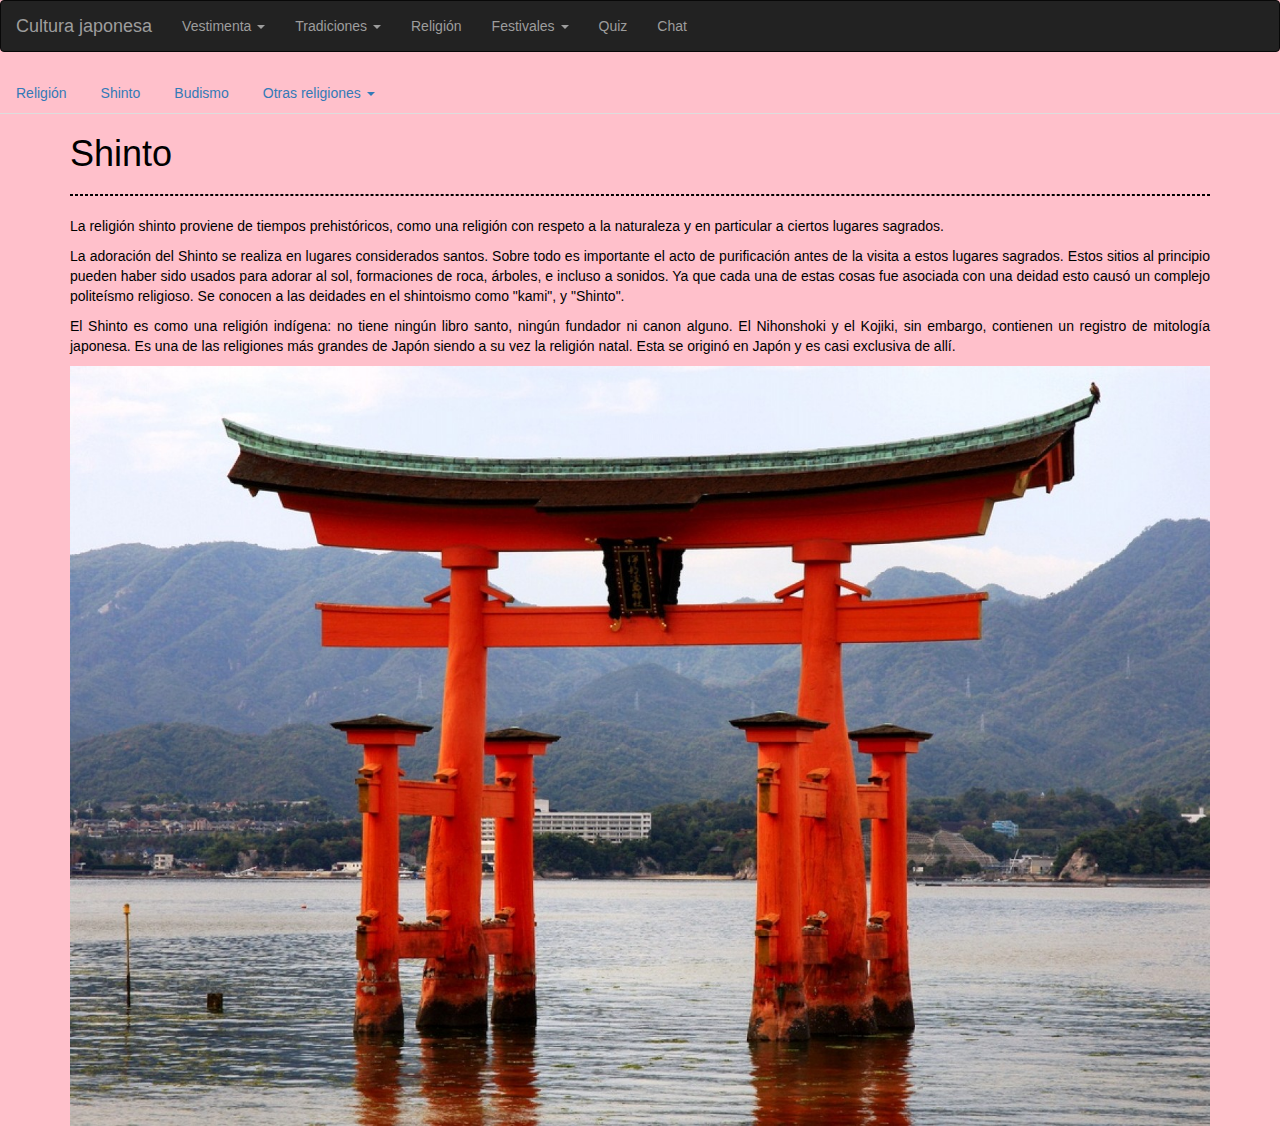
<file: religion1.html>
<!DOCTYPE html>
<html>
<head>
  <meta charset="utf-8">
  <title>Shinto</title>
  <meta name="viewport" content="width=device-width, initial-scale=1">
  <link rel="icon" href="img/icono.png">
  <link rel="stylesheet" href="css/style2.css">
  <!-- Latest compiled and minified CSS -->
  <link rel="stylesheet" href="https://maxcdn.bootstrapcdn.com/bootstrap/3.3.7/css/bootstrap.min.css">

  <!-- jQuery library -->
  <script src="https://ajax.googleapis.com/ajax/libs/jquery/3.2.1/jquery.min.js"></script>

  <!-- Latest compiled JavaScript -->
  <script src="https://maxcdn.bootstrapcdn.com/bootstrap/3.3.7/js/bootstrap.min.js"></script>
</head>
<body id="cuerpo">
  <nav class="navbar navbar-inverse">
    <div class="container-fluid" id="color">
      <div class="navbar-header">
        <button type="button" class="navbar-toggle" data-toggle="collapse" data-target="#myNavbar">
          <span class="icon-bar"></span>
          <span class="icon-bar"></span>
          <span class="icon-bar"></span>
          <span class="icon-bar"></span>
          <span class="icon-bar"></span>
        </button>
        <a class="navbar-brand" href="index.html">Cultura japonesa</a>
      </div>
      <div class="collapse navbar-collapse" id="myNavbar">
        <ul class="nav navbar-nav" id="letras">
          <li class="dropdown">
            <a class="dropdown-toggle" data-toggle="dropdown" href="vestimentas.html">Vestimenta
              <span class="caret"></span>
            </a>
            <ul class="dropdown-menu">
              <li><a href="vestimentas.html#tradicional">Tradicional</a></li>
              <li><a href="vestimentas.html#moderna">Moderna</a></li>
              <li><a href="vestimentas.html#lolitas">"Lolitas"</a></li>
              <li><a href="vestimentas.html#cosplay">"Cosplay"</a></li>
            </ul>
          </li>
          <li class="dropdown">
            <a class="dropdown-toggle" data-toggle="dropdown" href="tradiciones.html">Tradiciones
              <span class="caret"></span>
            </a>
            <ul class="dropdown-menu">
              <li><a href="tradiciones.html#gastronomia">Gastronomía</a></li>
              <li><a href="tradiciones.html#arte">Arte</a></li>
              <li><a href="tradiciones.html#culturapopular">Cultura popular</a></li>
              <li><a href="tradiciones.html#deporte">Deporte</a></li>
              <li><a href="tradiciones.html#medios">Medios de comunicación</a></li>
            </ul>
          </li>
          <li><a href="religion.html">Religión</a></li>
          <li class="dropdown">
            <a class="dropdown-toggle" data-toggle="dropdown" href="festivales.html">Festivales
              <span class="caret"></span>
            </a>
            <ul class="dropdown-menu">
              <li><a href="festivales.html#seijin">"Seijin shiki"</a></li>
              <li><a href="festivales.html#hina">"Hinamatsuri"</a></li>
              <li><a href="festivales.html#hana">"Hanami"</a></li>
              <li><a href="festivales.html#tanabata">"Tanabata"</a></li>
              <li><a href="festivales.html#sichi">"Shichi-Go-San"</a></li>
              <li><a href="festivales.html#omino">"Ōmisoka"</a></li>
            </ul>
          </li>
          <li><a href="juego.html">Quiz</a></li>
          <li><a href="chat.html">Chat</a></li>
        </ul>
      </div>
    </div>
  </nav>
  <ul class="nav nav-tabs">
    <li><a href="religion.html">Religión</a></li>
    <li><a href="religion1.html">Shinto</a></li>
    <li><a href="religion2.html">Budismo</a></li>
    <li class="dropdown">
      <a class="dropdown-toggle" data-toggle="dropdown" href="religion3.html">Otras religiones
        <span class="caret"></span>
      </a>
      <ul class="dropdown-menu">
        <li><a href="religion3.html#cristianismo">Cristianismo</a></li>
        <li><a href="religion3.html#judaismo">Judaísmo</a></li>
        <li><a href="religion3.html#shinshu">Shinshūkyō</a></li>
        <li><a href="religion3.html#fe">Fe Bahá'í</a></li>
        <li><a href="religion3.html#islam">Islam</a></li>
      </ul>
    </li>
  </ul>
  <div class="container">
    <h1>Shinto</h1>
    <hr class="hr-class" />
    <p>La religión shinto proviene de tiempos prehistóricos, como una religión con respeto a la naturaleza y en particular a ciertos lugares sagrados.</p>
    <p>La adoración del Shinto se realiza en lugares considerados santos. Sobre todo es importante el acto de purificación antes de la visita a estos lugares sagrados. Estos sitios al principio pueden haber sido usados para adorar al sol, formaciones de roca, árboles, e incluso a sonidos. Ya que cada una de estas cosas fue asociada con una deidad esto causó un complejo politeísmo religioso. Se conocen a las deidades en el shintoismo como "kami", y "Shinto".</p>
    <p>El Shinto es como una religión indígena: no tiene ningún libro santo, ningún fundador ni canon alguno. El Nihonshoki y el Kojiki, sin embargo, contienen un registro de mitología japonesa. Es una de las religiones más grandes de Japón siendo a su vez la religión natal. Esta se originó en Japón y es casi exclusiva de allí.</p>
    <img class="img-responsive" src="img/shinto.jpg" alt="Shinto" id="Shinto">
  </div><br />
</body>
</html>
</file>
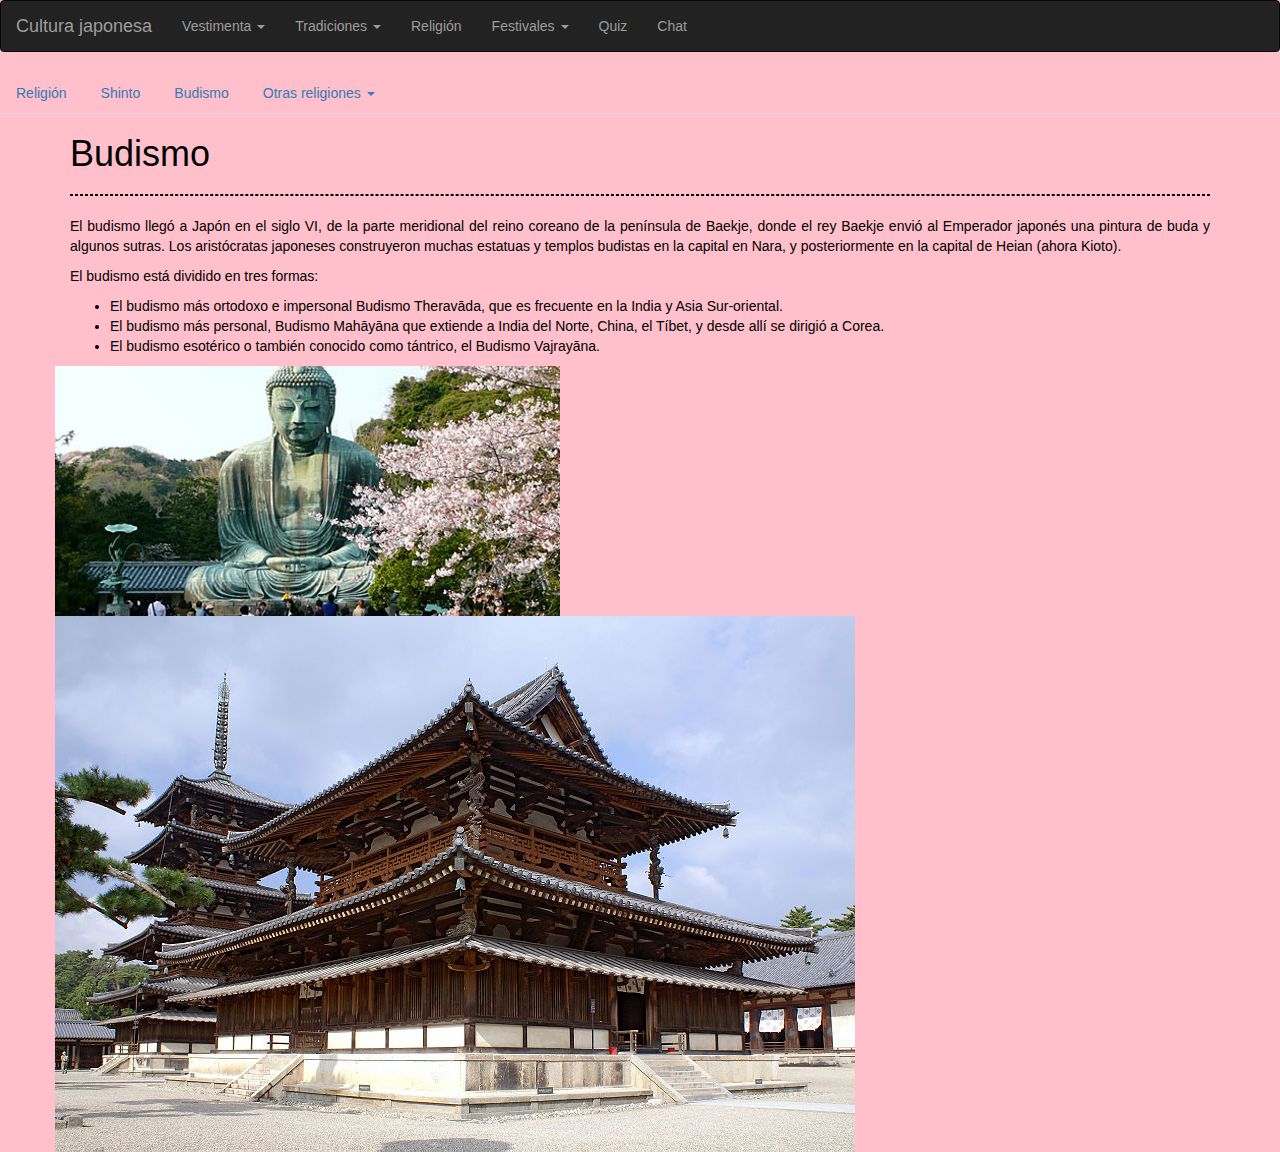
<file: religion2.html>
<!DOCTYPE html>
<html>
<head>
  <meta charset="utf-8">
  <title>Budismo</title>
  <meta name="viewport" content="width=device-width, initial-scale=1">
  <link rel="icon" href="img/icono.png">
  <link rel="stylesheet" href="css/style2.css">
  <!-- Latest compiled and minified CSS -->
  <link rel="stylesheet" href="https://maxcdn.bootstrapcdn.com/bootstrap/3.3.7/css/bootstrap.min.css">

  <!-- jQuery library -->
  <script src="https://ajax.googleapis.com/ajax/libs/jquery/3.2.1/jquery.min.js"></script>

  <!-- Latest compiled JavaScript -->
  <script src="https://maxcdn.bootstrapcdn.com/bootstrap/3.3.7/js/bootstrap.min.js"></script>
</head>
<body id="cuerpo">
  <nav class="navbar navbar-inverse">
    <div class="container-fluid" id="color">
      <div class="navbar-header">
        <button type="button" class="navbar-toggle" data-toggle="collapse" data-target="#myNavbar">
          <span class="icon-bar"></span>
          <span class="icon-bar"></span>
          <span class="icon-bar"></span>
          <span class="icon-bar"></span>
          <span class="icon-bar"></span>
        </button>
        <a class="navbar-brand" href="index.html">Cultura japonesa</a>
      </div>
      <div class="collapse navbar-collapse" id="myNavbar">
        <ul class="nav navbar-nav" id="letras">
          <li class="dropdown">
            <a class="dropdown-toggle" data-toggle="dropdown" href="vestimentas.html">Vestimenta
              <span class="caret"></span>
            </a>
            <ul class="dropdown-menu">
              <li><a href="vestimentas.html#tradicional">Tradicional</a></li>
              <li><a href="vestimentas.html#moderna">Moderna</a></li>
              <li><a href="vestimentas.html#lolitas">"Lolitas"</a></li>
              <li><a href="vestimentas.html#cosplay">"Cosplay"</a></li>
            </ul>
          </li>
          <li class="dropdown">
            <a class="dropdown-toggle" data-toggle="dropdown" href="tradiciones.html">Tradiciones
              <span class="caret"></span>
            </a>
            <ul class="dropdown-menu">
              <li><a href="tradiciones.html#gastronomia">Gastronomía</a></li>
              <li><a href="tradiciones.html#arte">Arte</a></li>
              <li><a href="tradiciones.html#culturapopular">Cultura popular</a></li>
              <li><a href="tradiciones.html#deporte">Deporte</a></li>
              <li><a href="tradiciones.html#medios">Medios de comunicación</a></li>
            </ul>
          </li>
          <li><a href="religion.html">Religión</a></li>
          <li class="dropdown">
            <a class="dropdown-toggle" data-toggle="dropdown" href="festivales.html">Festivales
              <span class="caret"></span>
            </a>
            <ul class="dropdown-menu">
              <li><a href="festivales.html#seijin">"Seijin shiki"</a></li>
              <li><a href="festivales.html#hina">"Hinamatsuri"</a></li>
              <li><a href="festivales.html#hana">"Hanami"</a></li>
              <li><a href="festivales.html#tanabata">"Tanabata"</a></li>
              <li><a href="festivales.html#sichi">"Shichi-Go-San"</a></li>
              <li><a href="festivales.html#omino">"Ōmisoka"</a></li>
            </ul>
          </li>
          <li><a href="juego.html">Quiz</a></li>
          <li><a href="chat.html">Chat</a></li>
        </ul>
      </div>
    </div>
  </nav>
  <ul class="nav nav-tabs">
    <li><a href="religion.html">Religión</a></li>
    <li><a href="religion1.html">Shinto</a></li>
    <li><a href="religion2.html">Budismo</a></li>
    <li class="dropdown">
      <a class="dropdown-toggle" data-toggle="dropdown" href="religion3.html">Otras religiones
        <span class="caret"></span>
      </a>
      <ul class="dropdown-menu">
        <li><a href="religion3.html#cristianismo">Cristianismo</a></li>
        <li><a href="religion3.html#judaismo">Judaísmo</a></li>
        <li><a href="religion3.html#shinshu">Shinshūkyō</a></li>
        <li><a href="religion3.html#fe">Fe Bahá'í</a></li>
        <li><a href="religion3.html#islam">Islam</a></li>
      </ul>
    </li>
  </ul>
  <div class="container">
    <h1>Budismo</h1>
    <hr class="hr-class" />
    <p>El budismo llegó a Japón en el siglo VI, de la parte meridional del reino coreano de la península de Baekje, donde el rey Baekje envió al Emperador japonés una pintura de buda y algunos sutras. Los aristócratas japoneses construyeron muchas estatuas y templos budistas en la capital en Nara, y posteriormente en la capital de Heian (ahora Kioto).</p>
    <p>El budismo está dividido en tres formas:</p>
    <ul>
      <li>El budismo más ortodoxo e impersonal Budismo Theravāda, que es frecuente en la India y Asia Sur-oriental.</li>
      <li>El budismo más personal, Budismo Mahāyāna que extiende a India del Norte, China, el Tíbet, y desde allí se dirigió a Corea.</li>
      <li>El budismo esotérico o también conocido como tántrico, el Budismo Vajrayāna.</li>
    </ul>
    <div class="row" id="buda">
      <div class="col-sm-14">
        <img class="img-responsive" src="img/buda.jpg" alt="Buda" id="budismo">
      </div>
      <div class="col-sm-14">
        <img class="img-responsive" src="img/templo.jpg" alt="Templo" id="templo">
      </div>
    </div>
  </div>
</body>
</html>
</file>
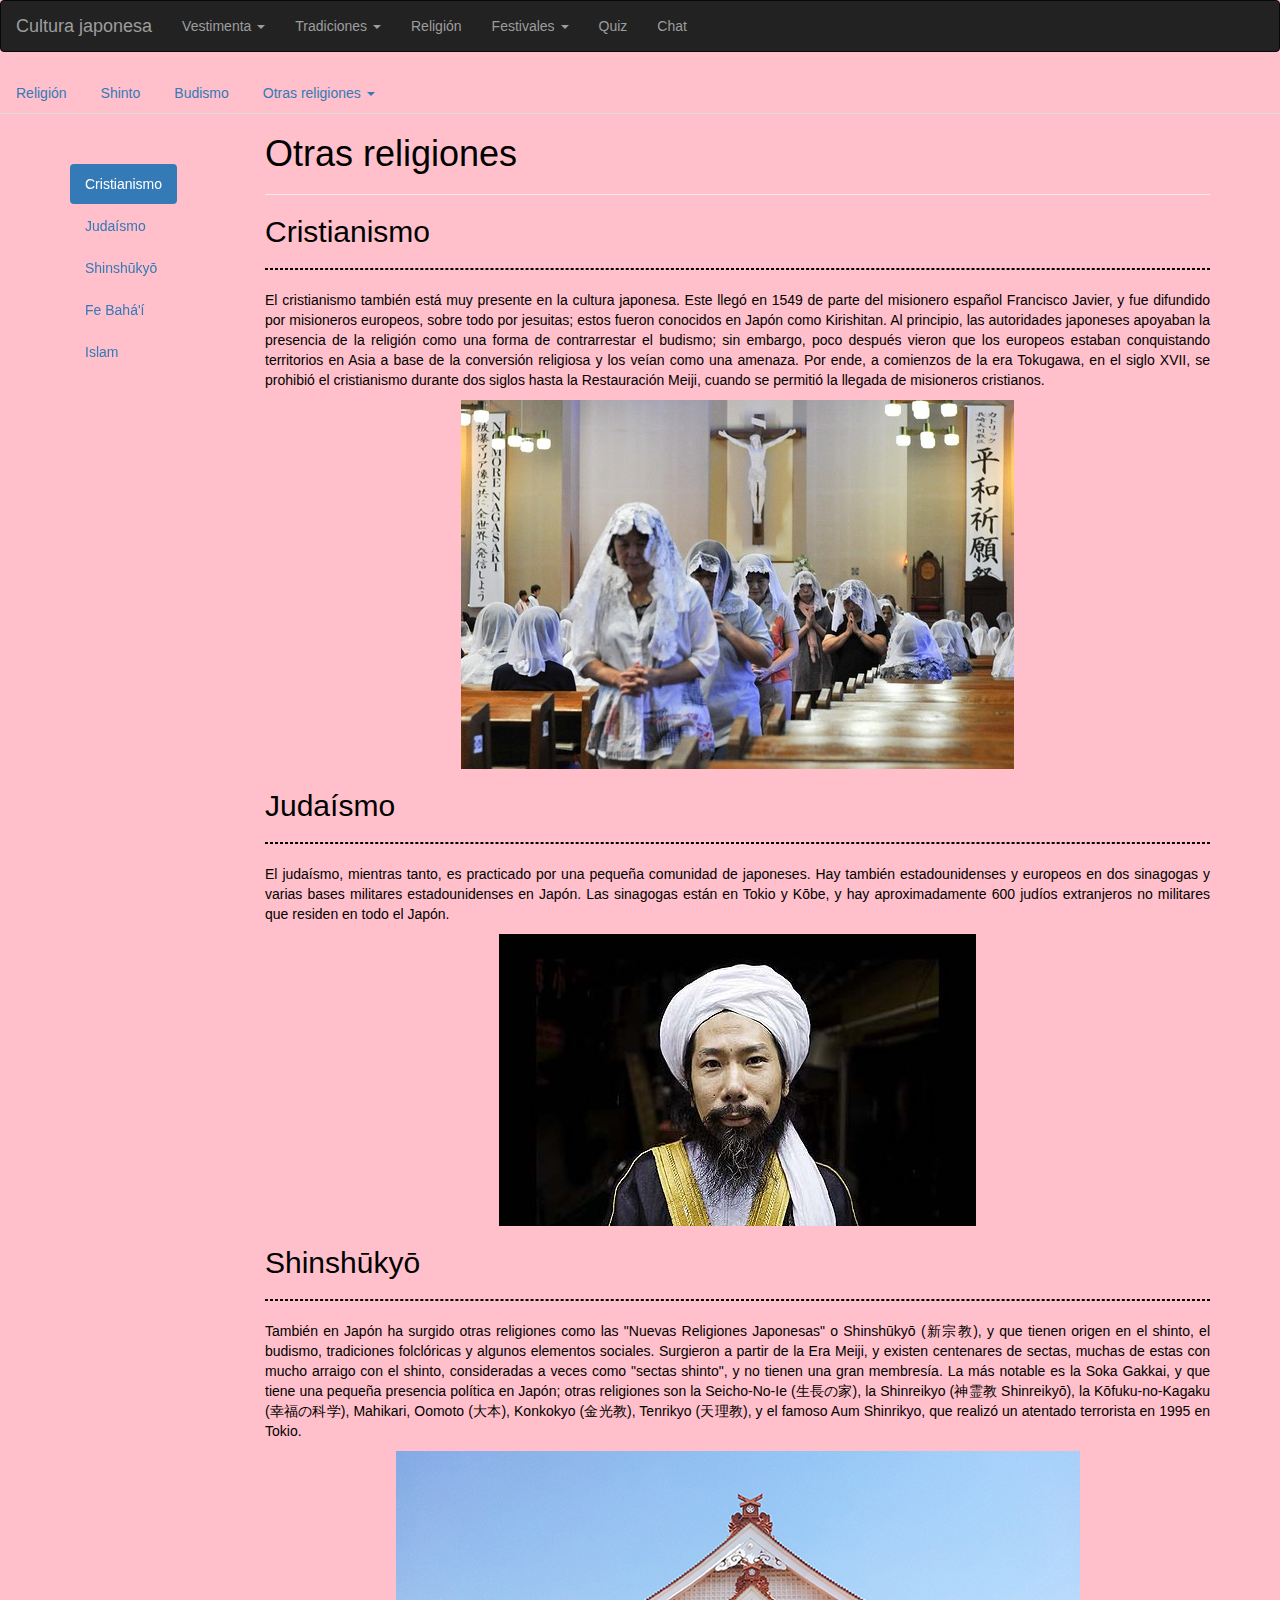
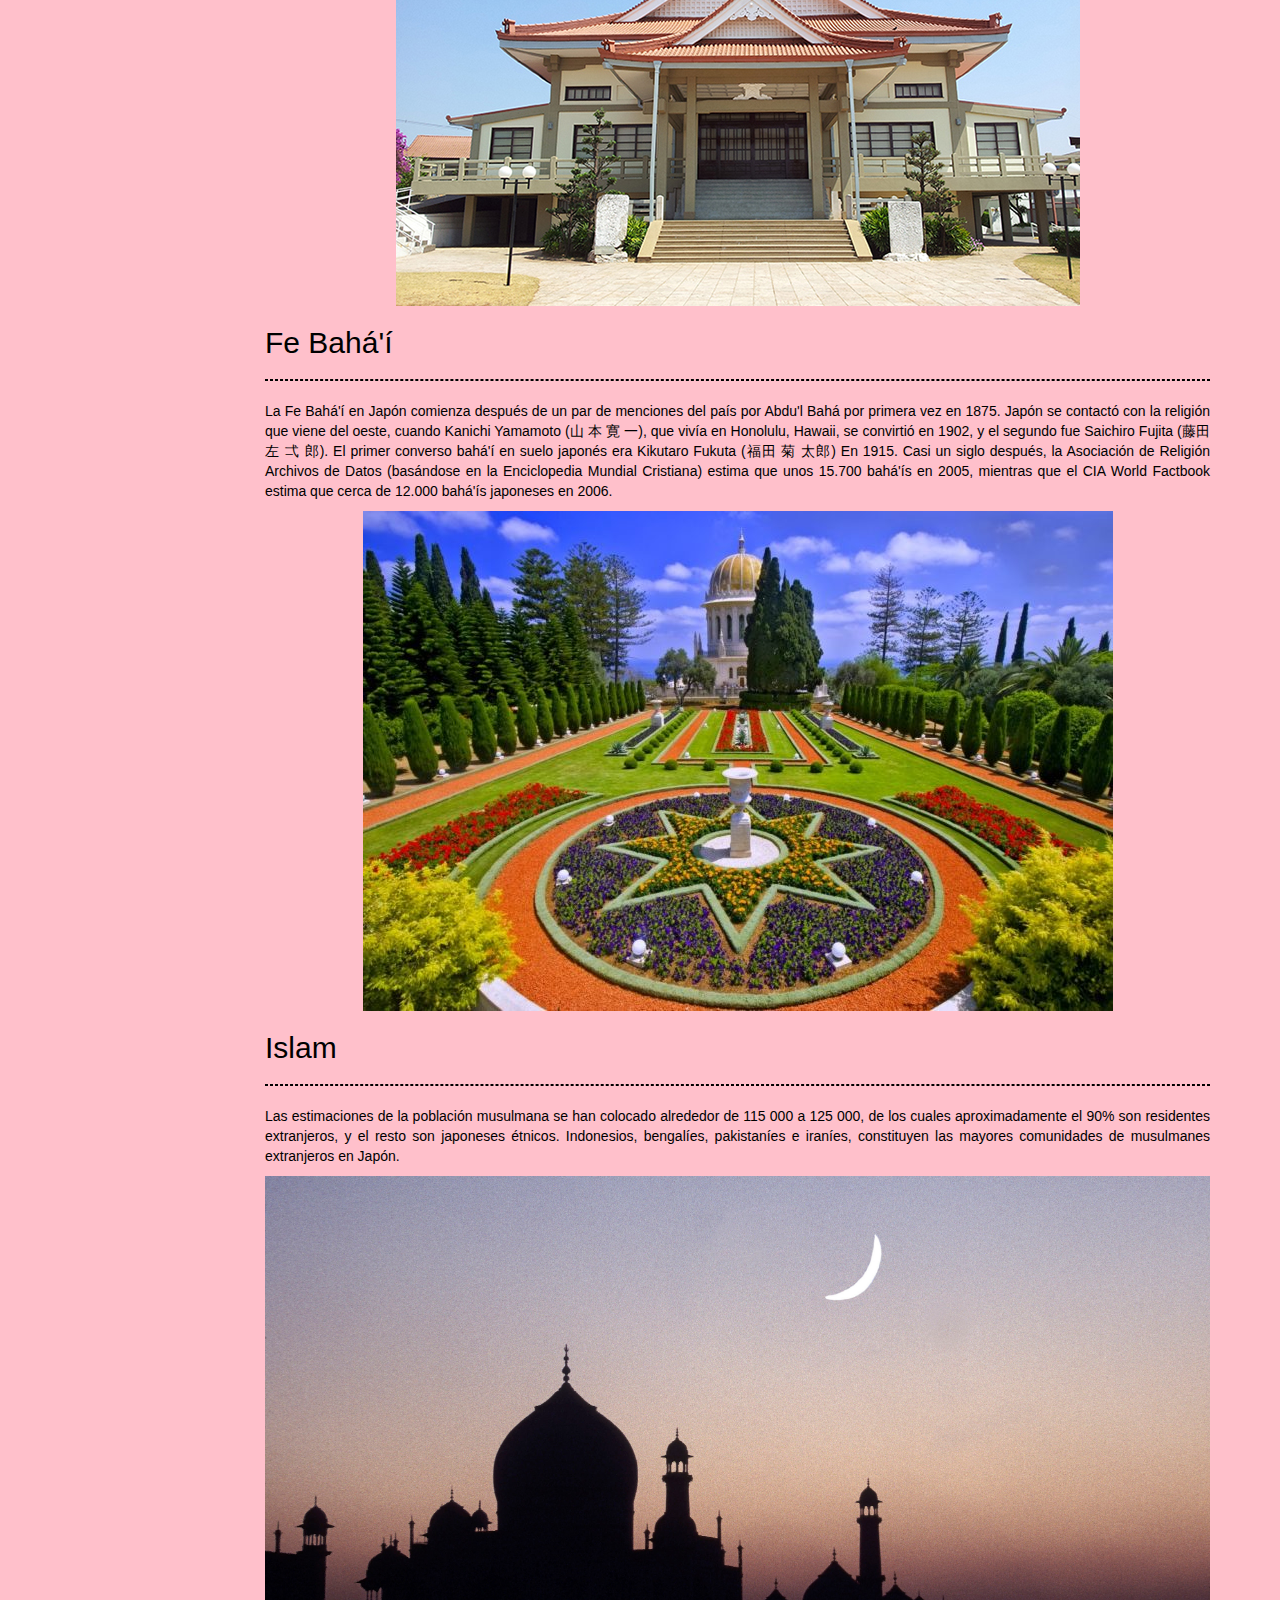
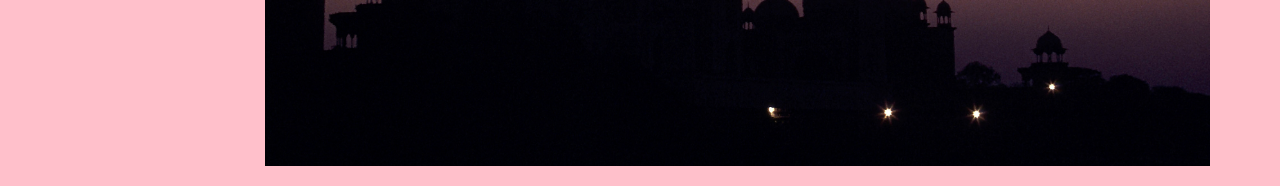
<file: religion3.html>
<!DOCTYPE html>
<html>
<head>
  <meta charset="utf-8">
  <title>Otras religiones</title>
  <meta name="viewport" content="width=device-width, initial-scale=1">
  <link rel="icon" href="img/icono.png">
  <link rel="stylesheet" href="css/style2.css">
  <!-- Latest compiled and minified CSS -->
  <link rel="stylesheet" href="https://maxcdn.bootstrapcdn.com/bootstrap/3.3.7/css/bootstrap.min.css">

  <!-- jQuery library -->
  <script src="https://ajax.googleapis.com/ajax/libs/jquery/3.2.1/jquery.min.js"></script>

  <!-- Latest compiled JavaScript -->
  <script src="https://maxcdn.bootstrapcdn.com/bootstrap/3.3.7/js/bootstrap.min.js"></script>
</head>
<body data-spy="scroll" data-target="#myScrollspy" data-offset="50" id="cuerpo">
  <nav class="navbar navbar-inverse">
    <div class="container-fluid" id="color">
      <div class="navbar-header">
        <button type="button" class="navbar-toggle" data-toggle="collapse" data-target="#myNavbar">
          <span class="icon-bar"></span>
          <span class="icon-bar"></span>
          <span class="icon-bar"></span>
          <span class="icon-bar"></span>
          <span class="icon-bar"></span>
        </button>
        <a class="navbar-brand" href="index.html">Cultura japonesa</a>
      </div>
      <div class="collapse navbar-collapse" id="myNavbar">
        <ul class="nav navbar-nav" id="letras">
          <li class="dropdown">
            <a class="dropdown-toggle" data-toggle="dropdown" href="vestimentas.html">Vestimenta
              <span class="caret"></span>
            </a>
            <ul class="dropdown-menu">
              <li><a href="vestimentas.html#tradicional">Tradicional</a></li>
              <li><a href="vestimentas.html#moderna">Moderna</a></li>
              <li><a href="vestimentas.html#lolitas">"Lolitas"</a></li>
              <li><a href="vestimentas.html#cosplay">"Cosplay"</a></li>
            </ul>
          </li>
          <li class="dropdown">
            <a class="dropdown-toggle" data-toggle="dropdown" href="tradiciones.html">Tradiciones
              <span class="caret"></span>
            </a>
            <ul class="dropdown-menu">
              <li><a href="tradiciones.html#gastronomia">Gastronomía</a></li>
              <li><a href="tradiciones.html#arte">Arte</a></li>
              <li><a href="tradiciones.html#culturapopular">Cultura popular</a></li>
              <li><a href="tradiciones.html#deporte">Deporte</a></li>
              <li><a href="tradiciones.html#medios">Medios de comunicación</a></li>
            </ul>
          </li>
          <li><a href="religion.html">Religión</a></li>
          <li class="dropdown">
            <a class="dropdown-toggle" data-toggle="dropdown" href="festivales.html">Festivales
              <span class="caret"></span>
            </a>
            <ul class="dropdown-menu">
              <li><a href="festivales.html#seijin">"Seijin shiki"</a></li>
              <li><a href="festivales.html#hina">"Hinamatsuri"</a></li>
              <li><a href="festivales.html#hana">"Hanami"</a></li>
              <li><a href="festivales.html#tanabata">"Tanabata"</a></li>
              <li><a href="festivales.html#sichi">"Shichi-Go-San"</a></li>
              <li><a href="festivales.html#omino">"Ōmisoka"</a></li>
            </ul>
          </li>
          <li><a href="juego.html">Quiz</a></li>
          <li><a href="chat.html">Chat</a></li>
        </ul>
      </div>
    </div>
  </nav>
  <ul class="nav nav-tabs">
    <li><a href="religion.html">Religión</a></li>
    <li><a href="religion1.html">Shinto</a></li>
    <li><a href="religion2.html">Budismo</a></li>
    <li class="dropdown">
      <a class="dropdown-toggle" data-toggle="dropdown" href="religion3.html">Otras religiones
        <span class="caret"></span>
      </a>
      <ul class="dropdown-menu">
        <li><a href="religion3.html#cristianismo">Cristianismo</a></li>
        <li><a href="religion3.html#judaismo">Judaísmo</a></li>
        <li><a href="religion3.html#shinshu">Shinshūkyō</a></li>
        <li><a href="religion3.html#fe">Fe Bahá'í</a></li>
        <li><a href="religion3.html#islam">Islam</a></li>
      </ul>
    </li>
  </ul>
  <div class="container">
    <div class="row">
      <div class="col-sm-2 hidden-xs">
        <nav id="myScrollspy">
          <ul class="nav nav-pills nav-stacked">
            <li class="active"><a href="#cristianismo">Cristianismo</a></li>
            <li><a href="#judaismo">Judaísmo</a></li>
            <li><a href="#shinshu">Shinshūkyō</a></li>
            <li><a href="#fe">Fe Bahá'í</a></li>
            <li><a href="#islam">Islam</a></li>
          </ul>
        </nav>
      </div>
      <div class="col-sm-10">
        <div>
          <h1>Otras religiones</h1>
          <hr />
        </div>
        <div id="cristianismo">
          <h2>Cristianismo</h2>
          <hr class="hr-class" />
          <p>El cristianismo también está muy presente en la cultura japonesa. Este llegó en 1549 de parte del misionero español Francisco Javier, y fue difundido por misioneros europeos, sobre todo por jesuitas; estos fueron conocidos en Japón como Kirishitan. Al principio, las autoridades japoneses apoyaban la presencia de la religión como una forma de contrarrestar el budismo; sin embargo, poco después vieron que los europeos estaban conquistando territorios en Asia a base de la conversión religiosa y los veían como una amenaza. Por ende, a comienzos de la era Tokugawa, en el siglo XVII, se prohibió el cristianismo durante dos siglos hasta la Restauración Meiji, cuando se permitió la llegada de misioneros cristianos.</p>
          <img class="img-responsive" src="img/cristianismo.jpg" alt="Cristianismo" id="Cristianismo">
        </div>
        <div id="judaismo">
          <h2>Judaísmo</h2>
          <hr class="hr-class" />
          <p>El judaísmo, mientras tanto, es practicado por una pequeña comunidad de japoneses. Hay también estadounidenses y europeos en dos sinagogas y varias bases militares estadounidenses en Japón. Las sinagogas están en Tokio y Kōbe, y hay aproximadamente 600 judíos extranjeros no militares que residen en todo el Japón.</p>
          <img class="img-responsive" src="img/judaismo.jpg" alt="Judaismo" id="Judaismo">
        </div>
        <div id="shinshu">
          <h2>Shinshūkyō</h2>
          <hr class="hr-class" />
          <p>También en Japón ha surgido otras religiones como las "Nuevas Religiones Japonesas" o Shinshūkyō (新宗教), y que tienen origen en el shinto, el budismo, tradiciones folclóricas y algunos elementos sociales. Surgieron a partir de la Era Meiji, y existen centenares de sectas, muchas de estas con mucho arraigo con el shinto, consideradas a veces como "sectas shinto", y no tienen una gran membresía. La más notable es la Soka Gakkai, y que tiene una pequeña presencia política en Japón; otras religiones son la Seicho-No-Ie (生長の家), la Shinreikyo (神霊教 Shinreikyō), la Kōfuku-no-Kagaku (幸福の科学), Mahikari, Oomoto (大本), Konkokyo (金光教), Tenrikyo (天理教), y el famoso Aum Shinrikyo, que realizó un atentado terrorista en 1995 en Tokio.</p>
          <img class="img-responsive" src="img/shinshu.jpg" alt="Shinshūkyō" id="Shinshu">
        </div>
        <div id="fe">
          <h2>Fe Bahá'í</h2>
          <hr class="hr-class" />
          <p>La Fe Bahá'í en Japón comienza después de un par de menciones del país por Abdu'l Bahá por primera vez en 1875. Japón se contactó con la religión que viene del oeste, cuando Kanichi Yamamoto (山 本 寛 一), que vivía en Honolulu, Hawaii, se convirtió en 1902, y el segundo fue Saichiro Fujita (藤田 左 弌 郎). El primer converso bahá'í en suelo japonés era Kikutaro Fukuta (福田 菊 太郎) En 1915. Casi un siglo después, la Asociación de Religión Archivos de Datos (basándose en la Enciclopedia Mundial Cristiana) estima que unos 15.700 bahá'ís en 2005, mientras que el CIA World Factbook estima que cerca de 12.000 bahá'ís japoneses en 2006.</p>
          <img class="img-responsive" src="img/fe.jpg" alt="Fe Bahá'í" id="Fe">
        </div>
        <div id="islam">
          <h2>Islam</h2>
          <hr class="hr-class" />
          <p>Las estimaciones de la población musulmana se han colocado alrededor de 115 000 a 125 000, de los cuales aproximadamente el 90% son residentes extranjeros, y el resto son japoneses étnicos. Indonesios, bengalíes, pakistaníes e iraníes, constituyen las mayores comunidades de musulmanes extranjeros en Japón.</p>
          <img class="img-responsive" src="img/islam.jpg" alt="Islam" id="Islam">
        </div><br />
      </div>
    </div>
  </div>
</body>
</html>
</file>
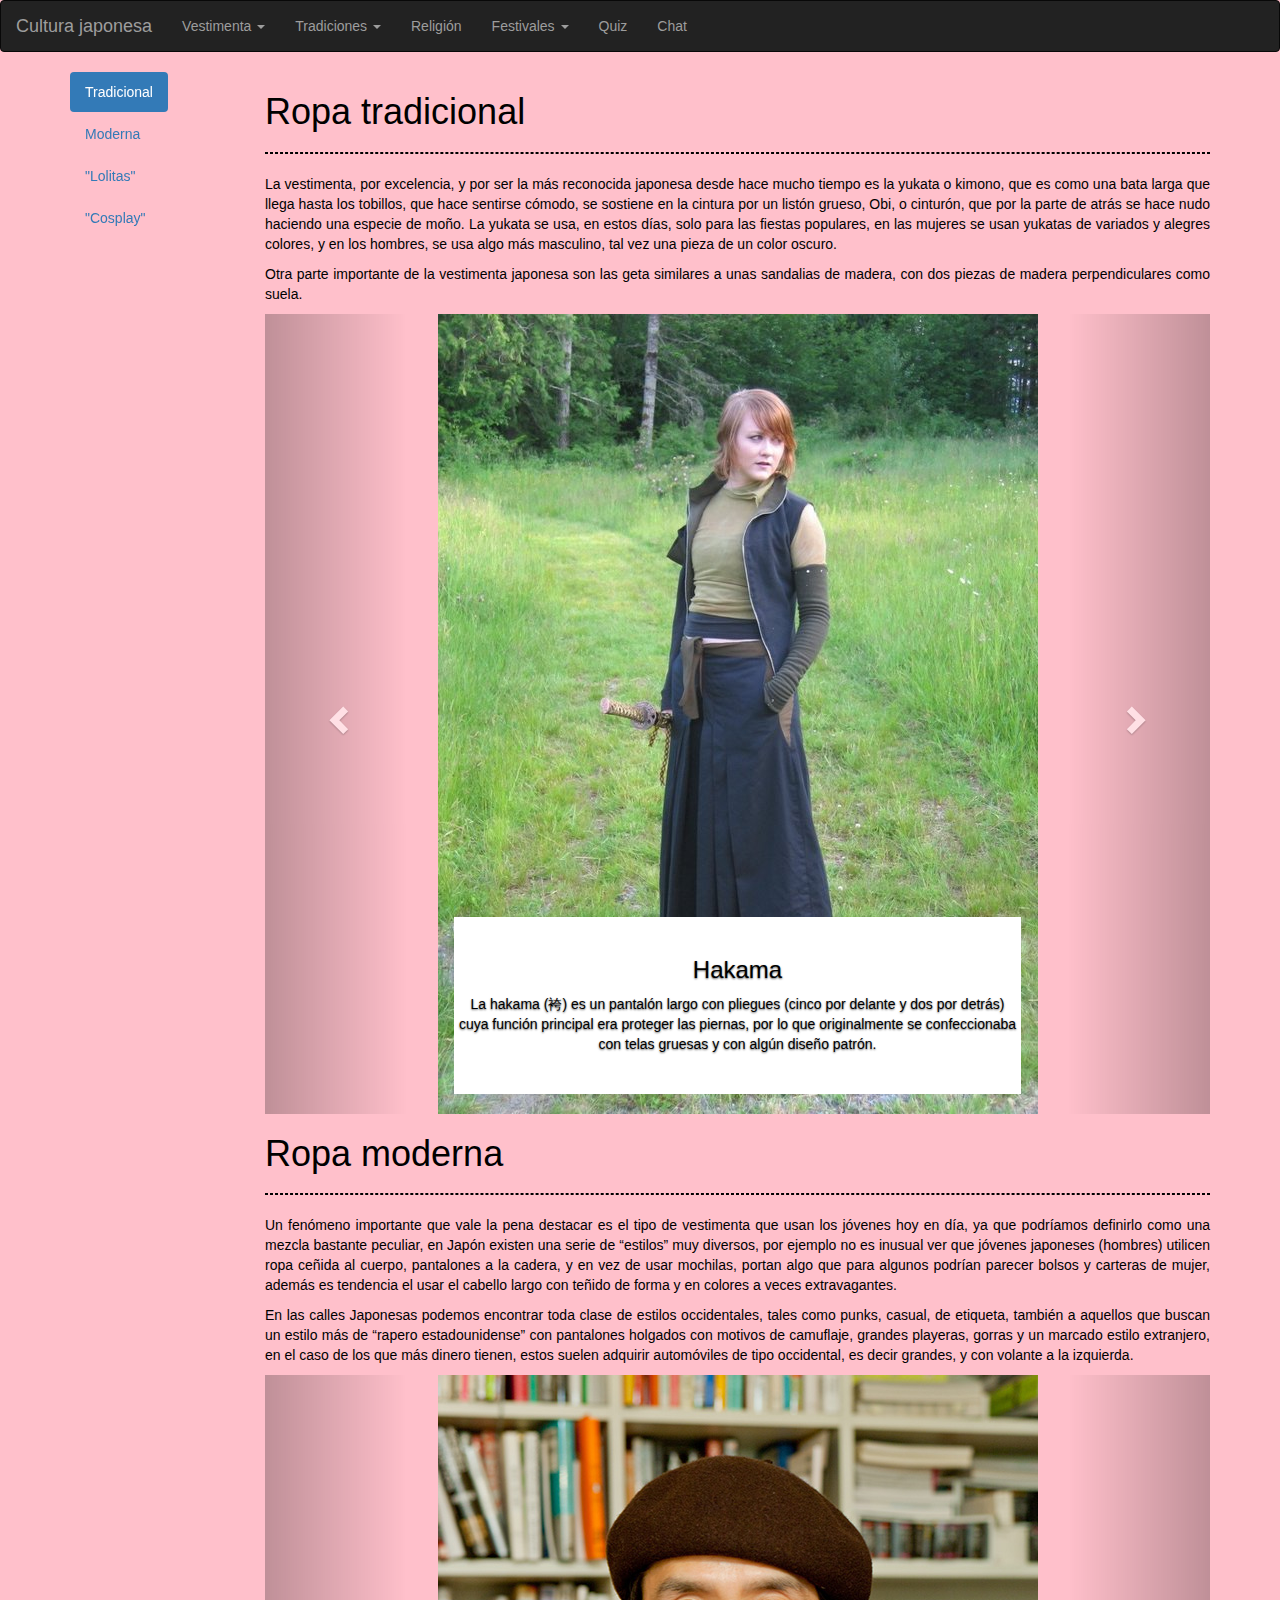
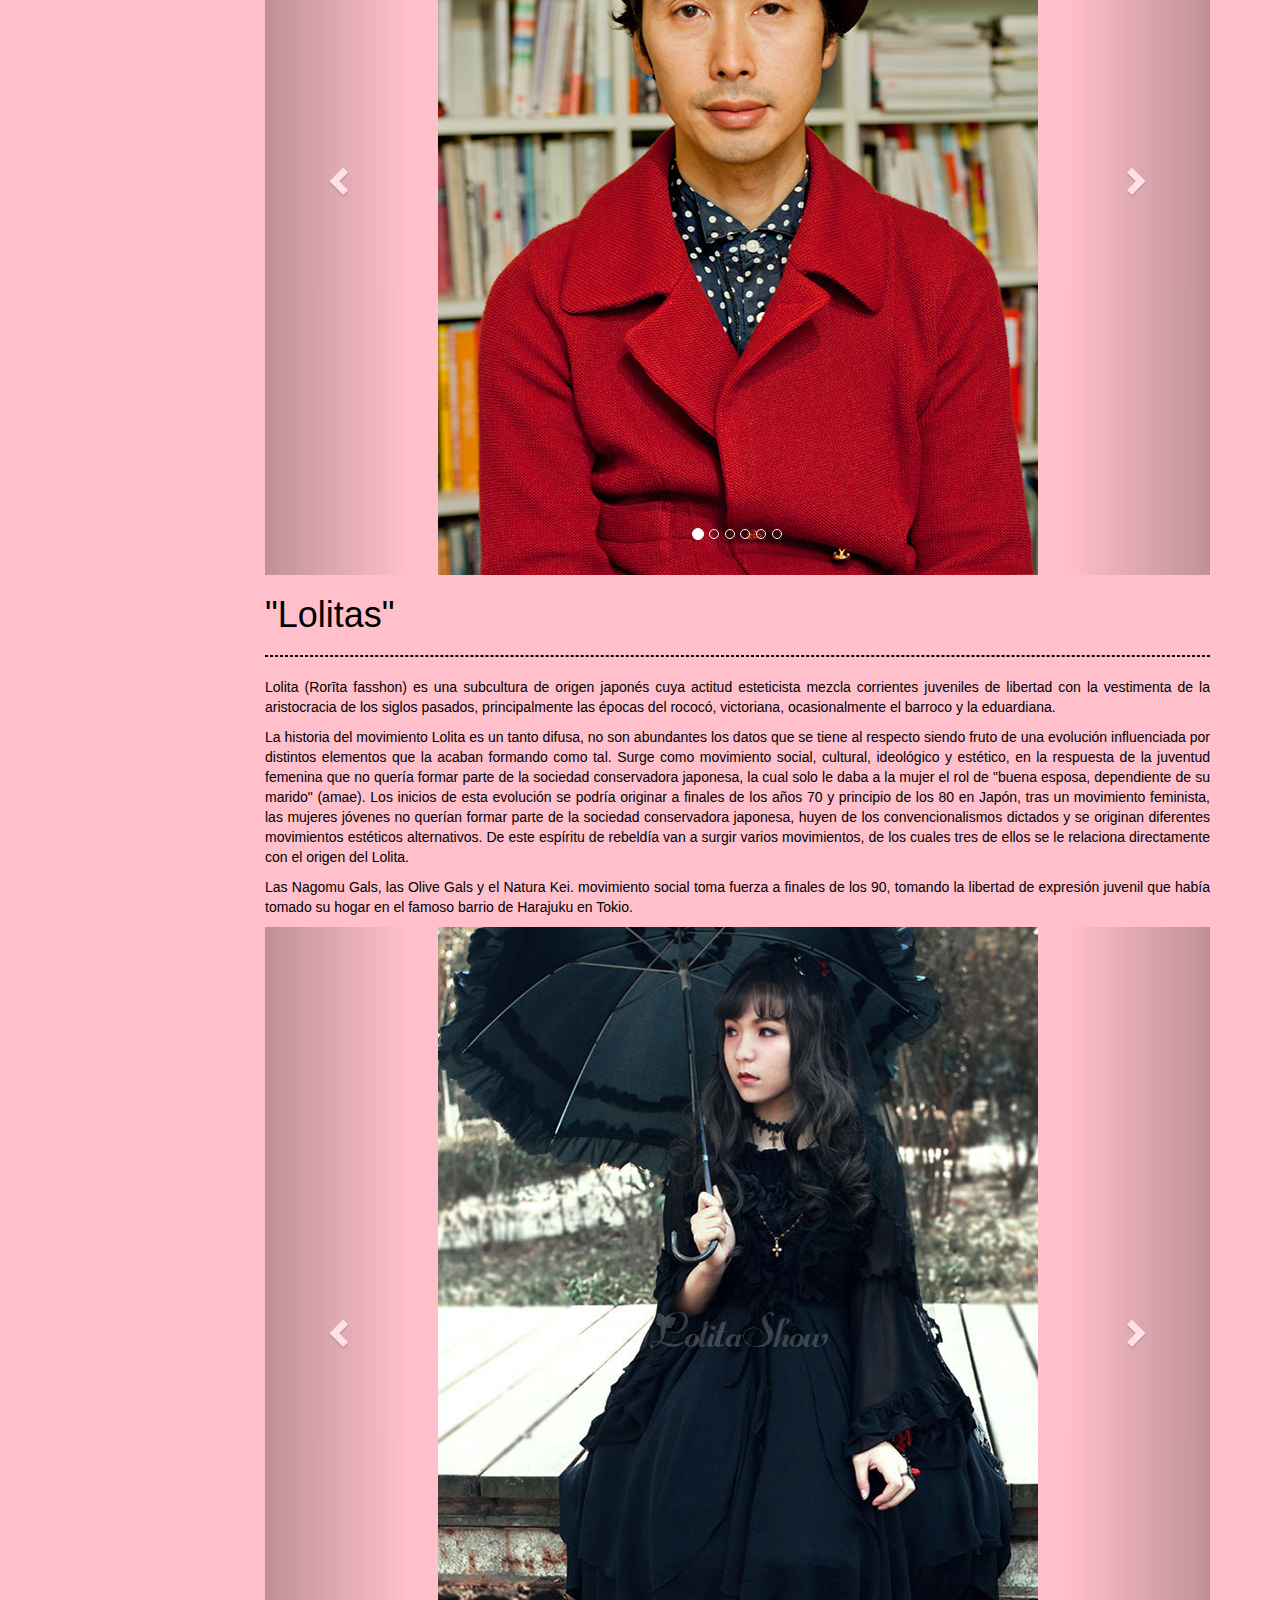
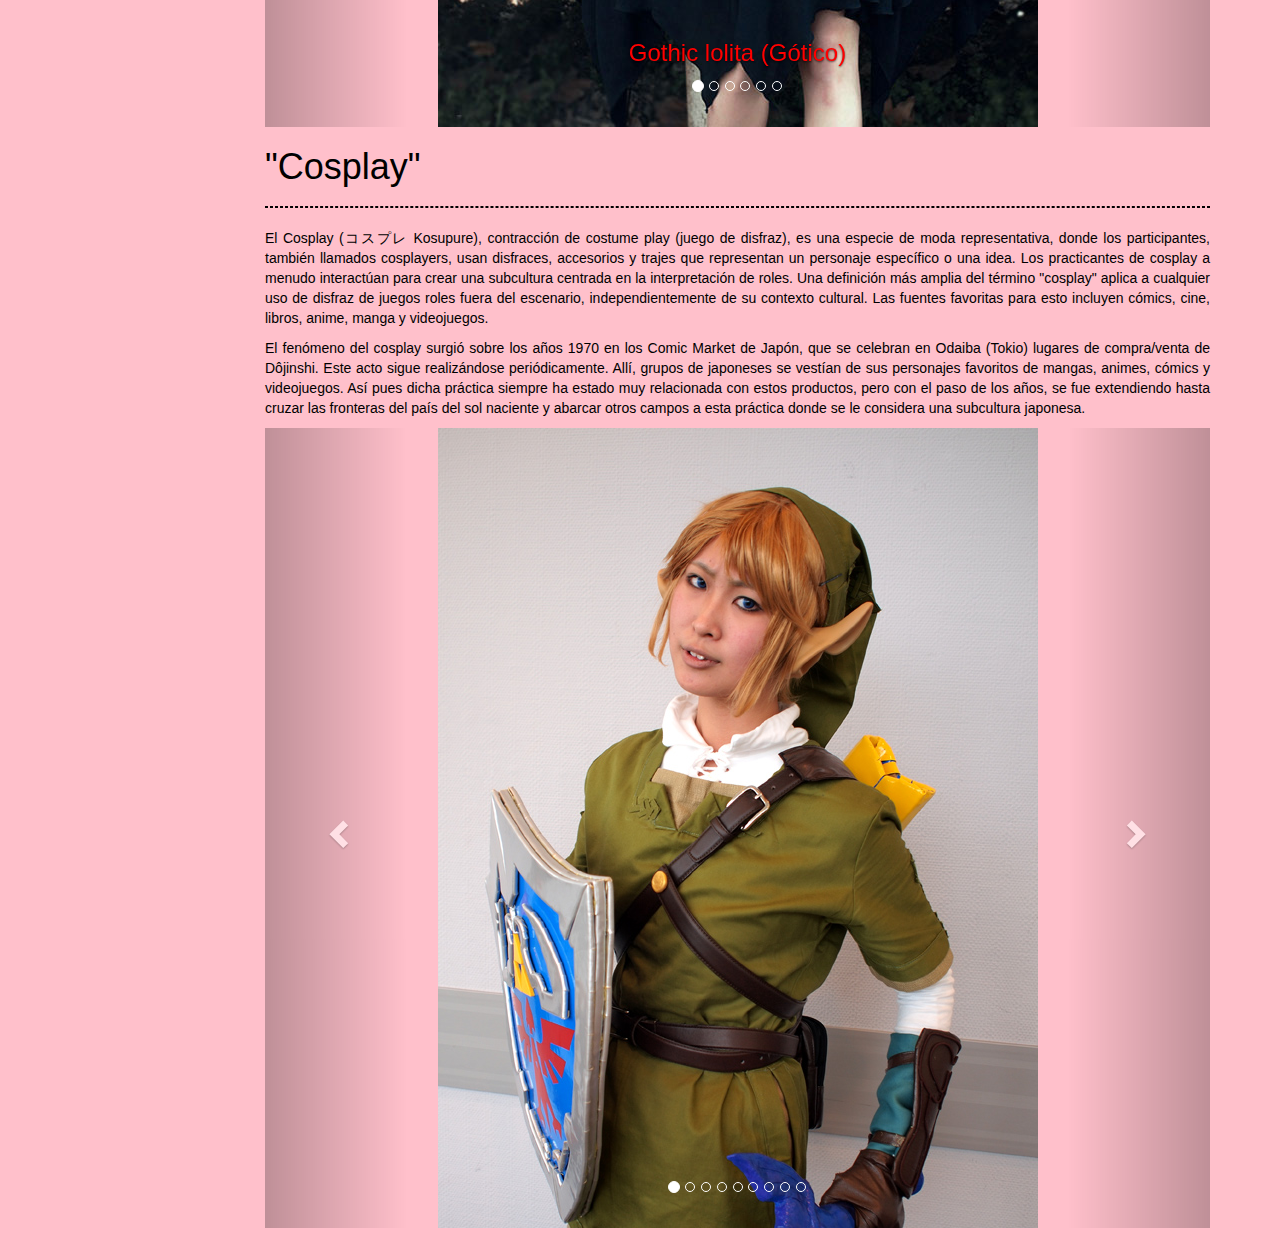
<file: vestimentas.html>
<!DOCTYPE html>
<html>
<head>
  <title>Vestimentas japonesas</title>
  <link rel="icon" href="img/icono.png">
  <meta charset="utf-8">
  <meta name="viewport" content="width=device-width, initial-scale=1">
  <link rel="stylesheet" href="css/style4.css">
  <link rel="stylesheet" href="https://maxcdn.bootstrapcdn.com/bootstrap/3.3.7/css/bootstrap.min.css">
  <script src="https://ajax.googleapis.com/ajax/libs/jquery/3.2.1/jquery.min.js"></script>
  <script src="https://maxcdn.bootstrapcdn.com/bootstrap/3.3.7/js/bootstrap.min.js"></script>
</head>
<body data-spy="scroll" data-target="#myScrollspy" data-offset="50" id="cuerpo">
  <nav class="navbar navbar-inverse">
    <div class="container-fluid" id="color">
      <div class="navbar-header">
        <button type="button" class="navbar-toggle" data-toggle="collapse" data-target="#myNavbar">
          <span class="icon-bar"></span>
          <span class="icon-bar"></span>
          <span class="icon-bar"></span>
          <span class="icon-bar"></span>
          <span class="icon-bar"></span>
        </button>
        <a class="navbar-brand" href="index.html">Cultura japonesa</a>
      </div>
      <div class="collapse navbar-collapse" id="myNavbar">
        <ul class="nav navbar-nav" id="letras">
          <li class="dropdown">
            <a class="dropdown-toggle" data-toggle="dropdown" href="vestimentas.html">Vestimenta
              <span class="caret"></span>
            </a>
            <ul class="dropdown-menu">
              <li><a href="vestimentas.html#tradicional">Tradicional</a></li>
              <li><a href="vestimentas.html#moderna">Moderna</a></li>
              <li><a href="vestimentas.html#lolitas">"Lolitas"</a></li>
              <li><a href="vestimentas.html#cosplay">"Cosplay"</a></li>
            </ul>
          </li>
          <li class="dropdown">
            <a class="dropdown-toggle" data-toggle="dropdown" href="tradiciones.html">Tradiciones
              <span class="caret"></span>
            </a>
            <ul class="dropdown-menu">
              <li><a href="tradiciones.html#gastronomia">Gastronomía</a></li>
              <li><a href="tradiciones.html#arte">Arte</a></li>
              <li><a href="tradiciones.html#culturapopular">Cultura popular</a></li>
              <li><a href="tradiciones.html#deporte">Deporte</a></li>
              <li><a href="tradiciones.html#medios">Medios de comunicación</a></li>
            </ul>
          </li>
          <li><a href="religion.html">Religión</a></li>
          <li class="dropdown">
            <a class="dropdown-toggle" data-toggle="dropdown" href="festivales.html">Festivales
              <span class="caret"></span>
            </a>
            <ul class="dropdown-menu">
              <li><a href="festivales.html#seijin">"Seijin shiki"</a></li>
              <li><a href="festivales.html#hina">"Hinamatsuri"</a></li>
              <li><a href="festivales.html#hana">"Hanami"</a></li>
              <li><a href="festivales.html#tanabata">"Tanabata"</a></li>
              <li><a href="festivales.html#sichi">"Shichi-Go-San"</a></li>
              <li><a href="festivales.html#omino">"Ōmisoka"</a></li>
            </ul>
          </li>
          <li><a href="juego.html">Quiz</a></li>
          <li><a href="chat.html">Chat</a></li>
        </ul>
      </div>
    </div>
  </nav>
  <div class="container">
    <div class="row">
      <div class="col-sm-2 hidden-xs">
        <nav id="myScrollspy">
          <ul class="nav nav-pills nav-stacked">
            <li class="active"><a href="#tradicional">Tradicional</a></li>
            <li><a href="#moderna">Moderna</a></li>
            <li><a href="#lolitas">"Lolitas"</a></li>
            <li><a href="#cosplay">"Cosplay"</a></li>
          </ul>
        </nav>
      </div>
      <div class="col-sm-10">
        <div id="tradicional">
          <h1>Ropa tradicional</h1>
          <hr class="hr-class" />
          <p>La vestimenta, por excelencia, y por ser la más reconocida japonesa desde hace mucho tiempo es la yukata o kimono, que es como una bata larga que llega hasta los tobillos, que hace sentirse cómodo, se sostiene en la cintura por un listón grueso, Obi, o cinturón, que por la parte de atrás se hace nudo haciendo una especie de moño. La yukata se usa, en estos días, solo para las fiestas populares, en las mujeres se usan yukatas de variados y alegres colores, y en los hombres, se usa algo más masculino, tal vez una pieza de un color oscuro.</p>
          <p>Otra parte importante de la vestimenta japonesa son las geta similares a unas sandalias de madera, con dos piezas de madera perpendiculares como suela.</p>
          <div>
            <div id="myCarousel" class="carousel slide" data-ride="carousel">
              <!-- Indicators -->
              <ol class="carousel-indicators">
                <li data-target="#myCarousel" data-slide-to="0" class="active"></li>
                <li data-target="#myCarousel" data-slide-to="1"></li>
                <li data-target="#myCarousel" data-slide-to="2"></li>
                <li data-target="#myCarousel" data-slide-to="3"></li>
                <li data-target="#myCarousel" data-slide-to="4"></li>
              </ol>
              <!-- Wrapper for slides -->
              <div class="carousel-inner">
                <div class="item active">
                  <img class="img-responsive center-block" src="img/hakama.jpg" alt="hakama">
                  <div class="carousel-caption hidden-xs" id="hakama">
                    <h3>Hakama</h3>
                    <p>La hakama (袴) es un pantalón largo con pliegues (cinco por delante y dos por detrás) cuya función principal era proteger las piernas, por lo que originalmente se confeccionaba con telas gruesas y con algún diseño patrón.</p>
                  </div>
                </div>
                <div class="item">
                  <img class="center-block img-responsive" src="img/jinbei.jpg" alt="jinbei">
                  <div class="carousel-caption hidden-xs" id="jinbei">
                    <h3>Jinbei</h3>
                    <p>Un Jinbei (甚平), también conocido como Jinbē (甚兵衛) o Hippari (ひっぱり), es una prenda tradicional japonesa, usada por hombres y mujeres adultos, adolescentes e incluso bebés durante el verano.</p>
                  </div>
                </div>
                <div class="item">
                  <img class="img-responsive center-block" src="img/keikogi.jpg" alt="keikogi">
                  <div class="carousel-caption hidden-xs" id="keikogi">
                    <h3>Keikogi</h3>
                    <p>El keikogi (稽古着) es un término que, en el contexto de las artes marciales modernas (gendai budō) del Japón, se usa para describir el atuendo que se emplea en los entrenamientos.</p>
                  </div>
                </div>
                <div class="item">
                  <img class="img-responsive center-block" src="img/kimono.jpg" alt="kimono">
                  <div class="carousel-caption hidden-xs" id="kimono">
                    <h3>Kimono</h3>
                    <p>El kimono (着物) es el vestido tradicional japonés, que fue la prenda de uso común hasta los primeros años de la posguerra. El término japonés mono significa ‘cosa’ y ki proviene de kiru, ‘vestir, llevar puesto’.</p>
                  </div>
                </div>
                <div class="item">
                  <img class="img-responsive center-block" src="img/yukata.jpg" alt="yukata">
                  <div class="carousel-caption" id="yukata">
                    <h3>Yukata</h3>
                    <p>La Yukata (浴衣) es una vestimenta tradicional japonesa hecha de algodón. Se usa principalmente para los festivales de verano o estaciones cálidas. Es mucho más ligero que el kimono al no tener la capa que cubre normalmente a este y porque no es de seda.</p>
                  </div>
                </div>
              </div>
              <!-- Left and right controls -->
              <a class="left carousel-control" href="#myCarousel" data-slide="prev">
                <span class="glyphicon glyphicon-chevron-left"></span>
                <span class="sr-only">Previous</span>
              </a>
              <a class="right carousel-control" href="#myCarousel" data-slide="next">
                <span class="glyphicon glyphicon-chevron-right"></span>
                <span class="sr-only">Next</span>
              </a>
            </div>
          </div>
        </div>
        <div id="moderna">
          <h1>Ropa moderna</h1>
          <hr class="hr-class" />
          <p>Un fenómeno importante que vale la pena destacar es el tipo de vestimenta que usan los jóvenes hoy en día, ya que podríamos definirlo como una mezcla bastante peculiar, en Japón existen una serie de “estilos” muy diversos, por ejemplo no es inusual ver que jóvenes japoneses (hombres) utilicen ropa ceñida al cuerpo, pantalones a la cadera, y en vez de usar mochilas, portan algo que para algunos podrían parecer bolsos y carteras de mujer, además es tendencia el usar el cabello largo con teñido de forma y en colores a veces extravagantes.</p>
          <p>En las calles Japonesas podemos encontrar toda clase de estilos occidentales, tales como punks, casual, de etiqueta, también a aquellos que buscan un estilo más de “rapero estadounidense” con pantalones holgados con motivos de camuflaje, grandes playeras, gorras y un marcado estilo extranjero, en el caso de los que más dinero tienen, estos suelen adquirir automóviles de tipo occidental, es decir grandes, y con volante a la izquierda.</p>
          <div>
            <div id="myCarousel1" class="carousel slide" data-ride="carousel">
              <!-- Indicators -->
              <ol class="carousel-indicators">
                <li data-target="#myCarousel1" data-slide-to="0" class="active"></li>
                <li data-target="#myCarousel1" data-slide-to="1"></li>
                <li data-target="#myCarousel1" data-slide-to="2"></li>
                <li data-target="#myCarousel1" data-slide-to="3"></li>
                <li data-target="#myCarousel1" data-slide-to="4"></li>
                <li data-target="#myCarousel1" data-slide-to="5"></li>
              </ol>
              <!-- Wrapper for slides -->
              <div class="carousel-inner">
                <div class="item active">
                  <img class="img-responsive center-block" src="img/moderna1.jpg" alt="moderna">
                </div>
                <div class="item">
                  <img class="center-block img-responsive" src="img/moderna2.jpg" alt="moderna">
                </div>
                <div class="item">
                  <img class="img-responsive center-block" src="img/moderna3.jpg" alt="moderna">
                </div>
                <div class="item">
                  <img class="img-responsive center-block" src="img/moderna4.jpg" alt="moderna">
                </div>
                <div class="item">
                  <img class="img-responsive center-block" src="img/moderna5.jpg" alt="moderna">
                </div>
                <div class="item">
                  <img class="img-responsive center-block" src="img/moderna6.jpg" alt="moderna">
                </div>
              </div>
              <!-- Left and right controls -->
              <a class="left carousel-control" href="#myCarousel1" data-slide="prev">
                <span class="glyphicon glyphicon-chevron-left"></span>
                <span class="sr-only">Previous</span>
              </a>
              <a class="right carousel-control" href="#myCarousel1" data-slide="next">
                <span class="glyphicon glyphicon-chevron-right"></span>
                <span class="sr-only">Next</span>
              </a>
            </div>
          </div>
        </div>
        <div id="lolitas">
          <h1>"Lolitas"</h1>
          <hr class="hr-class" />
          <p>Lolita (Rorīta fasshon) es una subcultura de origen japonés cuya actitud esteticista mezcla corrientes juveniles de libertad con la vestimenta de la aristocracia de los siglos pasados, principalmente las épocas del rococó, victoriana, ocasionalmente el barroco y la eduardiana.</p>
          <p>La historia del movimiento Lolita es un tanto difusa, no son abundantes los datos que se tiene al respecto siendo fruto de una evolución influenciada por distintos elementos que la acaban formando como tal. Surge como movimiento social, cultural, ideológico y estético, en la respuesta de la juventud femenina que no quería formar parte de la sociedad conservadora japonesa, la cual solo le daba a la mujer el rol de "buena esposa, dependiente de su marido" (amae). Los inicios de esta evolución se podría originar a finales de los años 70 y principio de los 80 en Japón, tras un movimiento feminista, las mujeres jóvenes no querían formar parte de la sociedad conservadora japonesa, huyen de los convencionalismos dictados y se originan diferentes movimientos estéticos alternativos. De este espíritu de rebeldía van a surgir varios movimientos, de los cuales tres de ellos se le relaciona directamente con el origen del Lolita.</p>
          <p> Las Nagomu Gals, las Olive Gals y el Natura Kei. movimiento social toma fuerza a finales de los 90, tomando la libertad de expresión juvenil que había tomado su hogar en el famoso barrio de Harajuku en Tokio.</p>
          <div>
            <div id="myCarousel2" class="carousel slide" data-ride="carousel">
              <!-- Indicators -->
              <ol class="carousel-indicators">
                <li data-target="#myCarousel2" data-slide-to="0" class="active"></li>
                <li data-target="#myCarousel2" data-slide-to="1"></li>
                <li data-target="#myCarousel2" data-slide-to="2"></li>
                <li data-target="#myCarousel2" data-slide-to="3"></li>
                <li data-target="#myCarousel2" data-slide-to="4"></li>
                <li data-target="#myCarousel2" data-slide-to="5"></li>
              </ol>
              <!-- Wrapper for slides -->
              <div class="carousel-inner">
                <div class="item active">
                  <img class="img-responsive center-block" src="img/gothic.jpg" alt="lolita">
                  <div class="carousel-caption" id="gothic">
                    <h3>Gothic lolita (Gótico)</h3>
                  </div>
                </div>
                <div class="item">
                  <img class="center-block img-responsive" src="img/sweet.jpg" alt="lolita">
                  <div class="carousel-caption" id="sweet">
                    <h3>Sweet lolita (Ama-loli)</h3>
                  </div>
                </div>
                <div class="item">
                  <img class="img-responsive center-block" src="img/classic.jpg" alt="lolita">
                  <div class="carousel-caption" id="classic">
                    <h3>Classic lolita (Clásico)</h3>
                  </div>
                </div>
                <div class="item">
                  <img class="img-responsive center-block" src="img/hime.jpg" alt="lolita">
                  <div class="carousel-caption" id="hime">
                    <h3>Hime lolita (Princesa)</h3>
                  </div>
                </div>
                <div class="item">
                  <img class="img-responsive center-block" src="img/sailor.jpg" alt="lolita">
                  <div class="carousel-caption" id="sailor">
                    <h3>Sailor lolita (Marinero)</h3>
                  </div>
                </div>
                <div class="item">
                  <img class="img-responsive center-block" src="img/qi.jpg" alt="lolita">
                  <div class="carousel-caption" id="qi">
                    <h3>Qi-lolita (Estilo chino)</h3>
                  </div>
                </div>
              </div>
              <!-- Left and right controls -->
              <a class="left carousel-control" href="#myCarousel2" data-slide="prev">
                <span class="glyphicon glyphicon-chevron-left"></span>
                <span class="sr-only">Previous</span>
              </a>
              <a class="right carousel-control" href="#myCarousel2" data-slide="next">
                <span class="glyphicon glyphicon-chevron-right"></span>
                <span class="sr-only">Next</span>
              </a>
            </div>
          </div>
        </div>
        <div id="cosplay">
          <h1>"Cosplay"</h1>
          <hr class="hr-class" />
          <p>El Cosplay (コスプレ Kosupure), contracción de costume play (juego de disfraz),​ es una especie de moda representativa, donde los participantes, también llamados cosplayers, usan disfraces, accesorios y trajes que representan un personaje específico o una idea. Los practicantes de cosplay a menudo interactúan para crear una subcultura centrada en la interpretación de roles. Una definición más amplia del término "cosplay" aplica a cualquier uso de disfraz de juegos roles fuera del escenario, independientemente de su contexto cultural. Las fuentes favoritas para esto incluyen cómics, cine, libros, anime, manga y videojuegos.</p>
          <p>El fenómeno del cosplay surgió sobre los años 1970 en los Comic Market de Japón, que se celebran en Odaiba (Tokio) lugares de compra/venta de Dôjinshi. Este acto sigue realizándose periódicamente. Allí, grupos de japoneses se vestían de sus personajes favoritos de mangas, animes, cómics y videojuegos. Así pues dicha práctica siempre ha estado muy relacionada con estos productos, pero con el paso de los años, se fue extendiendo hasta cruzar las fronteras del país del sol naciente y abarcar otros campos a esta práctica donde se le considera una subcultura japonesa.</p>
          <div>
            <div id="myCarousel3" class="carousel slide" data-ride="carousel">
              <!-- Indicators -->
              <ol class="carousel-indicators">
                <li data-target="#myCarousel3" data-slide-to="0" class="active"></li>
                <li data-target="#myCarousel3" data-slide-to="1"></li>
                <li data-target="#myCarousel3" data-slide-to="2"></li>
                <li data-target="#myCarousel3" data-slide-to="3"></li>
                <li data-target="#myCarousel3" data-slide-to="4"></li>
                <li data-target="#myCarousel3" data-slide-to="5"></li>
                <li data-target="#myCarousel3" data-slide-to="6"></li>
                <li data-target="#myCarousel3" data-slide-to="7"></li>
                <li data-target="#myCarousel3" data-slide-to="8"></li>
              </ol>
              <!-- Wrapper for slides -->
              <div class="carousel-inner">
                <div class="item active">
                  <img class="img-responsive center-block" src="img/cosplay1.jpg" alt="Cosplay">
                </div>
                <div class="item">
                  <img class="center-block img-responsive" src="img/cosplay2.jpg" alt="Cosplay">
                </div>
                <div class="item">
                  <img class="img-responsive center-block" src="img/cosplay3.jpg" alt="Cosplay">
                </div>
                <div class="item">
                  <img class="img-responsive center-block" src="img/cosplay4.jpg" alt="Cosplay">
                </div>
                <div class="item">
                  <img class="img-responsive center-block" src="img/cosplay5.jpg" alt="Cosplay">
                </div>
                <div class="item">
                  <img class="img-responsive center-block" src="img/cosplay6.jpg" alt="Cosplay">
                </div>
                <div class="item">
                  <img class="img-responsive center-block" src="img/cosplay7.jpg" alt="Cosplay">
                </div>
                <div class="item">
                  <img class="img-responsive center-block" src="img/cosplay8.jpg" alt="Cosplay">
                </div>
                <div class="item">
                  <img class="img-responsive center-block" src="img/cosplay9.jpg" alt="Cosplay">
                </div>
              </div>
              <!-- Left and right controls -->
              <a class="left carousel-control" href="#myCarousel3" data-slide="prev">
                <span class="glyphicon glyphicon-chevron-left"></span>
                <span class="sr-only">Previous</span>
              </a>
              <a class="right carousel-control" href="#myCarousel3" data-slide="next">
                <span class="glyphicon glyphicon-chevron-right"></span>
                <span class="sr-only">Next</span>
              </a>
            </div>
          </div>
        </div><br />
      </div>
    </div>
  </div>
</body>
</html>
</file>
<file: css/style1.css>
#cuerpo {
  background-color: pink;
  text-align: justify;
  color: inherit;
}

#Japon {
  display: block;
  width: 50%;
  height: 50%;
  margin-top: auto;
  margin-bottom: auto;
}

#Sello {
  display: block;
  width: 50%;
  height: 50%;
  margin-top: auto;
  margin-bottom: auto;
}

#texto {
  font-size: 120%;
}

#Jardin {
  display: block;
  float: right;
  margin-left: 15px;
}

#Cultura h2{
  font-weight: bold;
}

#Cultura a {
  font-style: normal;
}
</file>
<file: css/style5.css>
#cuerpo {
  background-color: pink;
  text-align: justify;
  color: inherit;
}

hr.hr-class {
  border: 1px dashed black;
}

#seijin {
  color: black;
  background-color: inherit;
}

#hina {
  color: black;
  background-color: inherit;
}

#hana {
  color: black;
  background-color: inherit;
}

#tanabata {
  color: black;
  background-color: inherit;
}

#sichi {
  color: black;
  background-color: inherit;
}

#omino {
  color: black;
  background-color: inherit;
}

.gallery {
  text-align: center;
}

#Sheijin{
  display: block;
  margin-left: auto;
  margin-right: auto;
}

#Hinamatsuri{
  display: block;
  margin-left: auto;
  margin-right: auto;
}

#Sichi {
  display: block;
  margin-left: auto;
  margin-right: auto;
}

.hanami {
  text-align: center;
}

#Omisoka {
  display: block;
  margin-left: auto;
  margin-right: auto;
}

#myScrollspy {
  position: fixed;
}

#titulo{
  text-align: center;
}

#advertencia{
  text-align: center;
}
</file>
<file: css/style2.css>
#cuerpo {
  background-color: pink;
  text-align: justify;
  color: inherit;
}

hr.hr-class {
  border: 1px dashed black;
}

#religion {
  display: block;
  margin-left: auto;
  margin-right: auto;
}

#shinsho{
  display: block;
  margin-left: auto;
  margin-right: auto;
}

#Cristianismo{
  display: block;
  margin-left: auto;
  margin-right: auto;
}

#Judaismo{
  display: block;
  margin-left: auto;
  margin-right: auto;
}

#Shinshu{
  display: block;
  margin-left: auto;
  margin-right: auto;
}

#Fe{
  display: block;
  margin-left: auto;
  margin-right: auto;
}

#Islam{
  display: block;
  margin-left: auto;
  margin-right: auto;
}

#myScrollspy {
  position: fixed;
  margin-top: 50px;
}
</file>
<file: css/style4.css>
#cuerpo {
  background-color: pink;
  text-align: justify;
  color: inherit;
}

hr.hr-class {
  border: 1px dashed black;
}

#tradicional {
  color: black;
  background-color: inherit;
}

#moderna {
  color: black;
  background-color: inherit;
}

#lolitas {
  color: black;
  background-color: inherit;
}

#cosplay {
  color: black;
  background-color: inherit;
}

#hakama {
  color: black;
  background-color: white;
}

#jinbei {
  color: black;
  background-color: white;
}

#keikogi {
  color: black;
  background-color: white;
}

#kimono {
  color: black;
  background-color: white;
}

#yukata {
  color: black;
  background-color: white;
}

#gothic {
  color: red;
  background-color: inherit;
}

#sweet {
  color: red;
  background-color: inherit;
}

#classic {
  color: red;
  background-color: inherit;
}

#hime {
  color: red;
  background-color: inherit;
}

#sailor {
  color: red;
  background-color: inherit;
}

#qi {
  color: red;
  background-color: inherit;
}

#myScrollspy{
  position: fixed;
}
</file>
